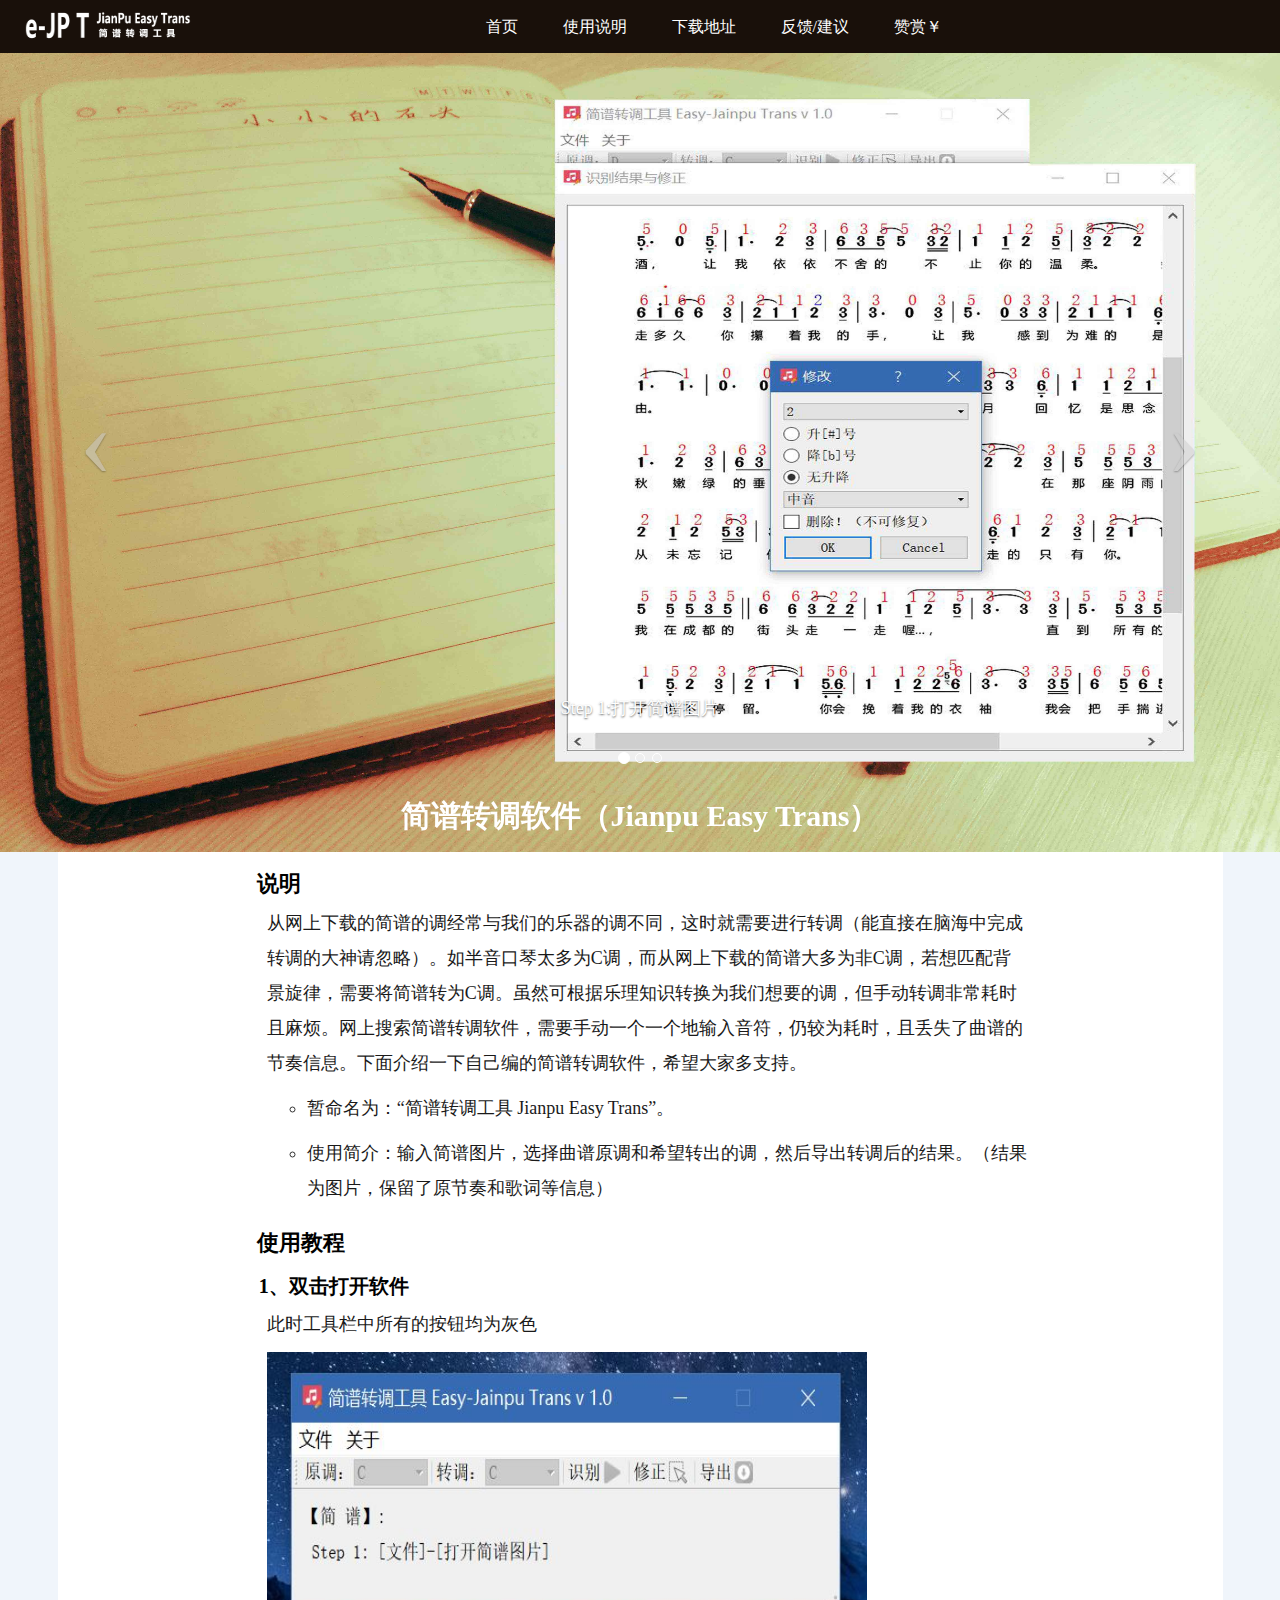
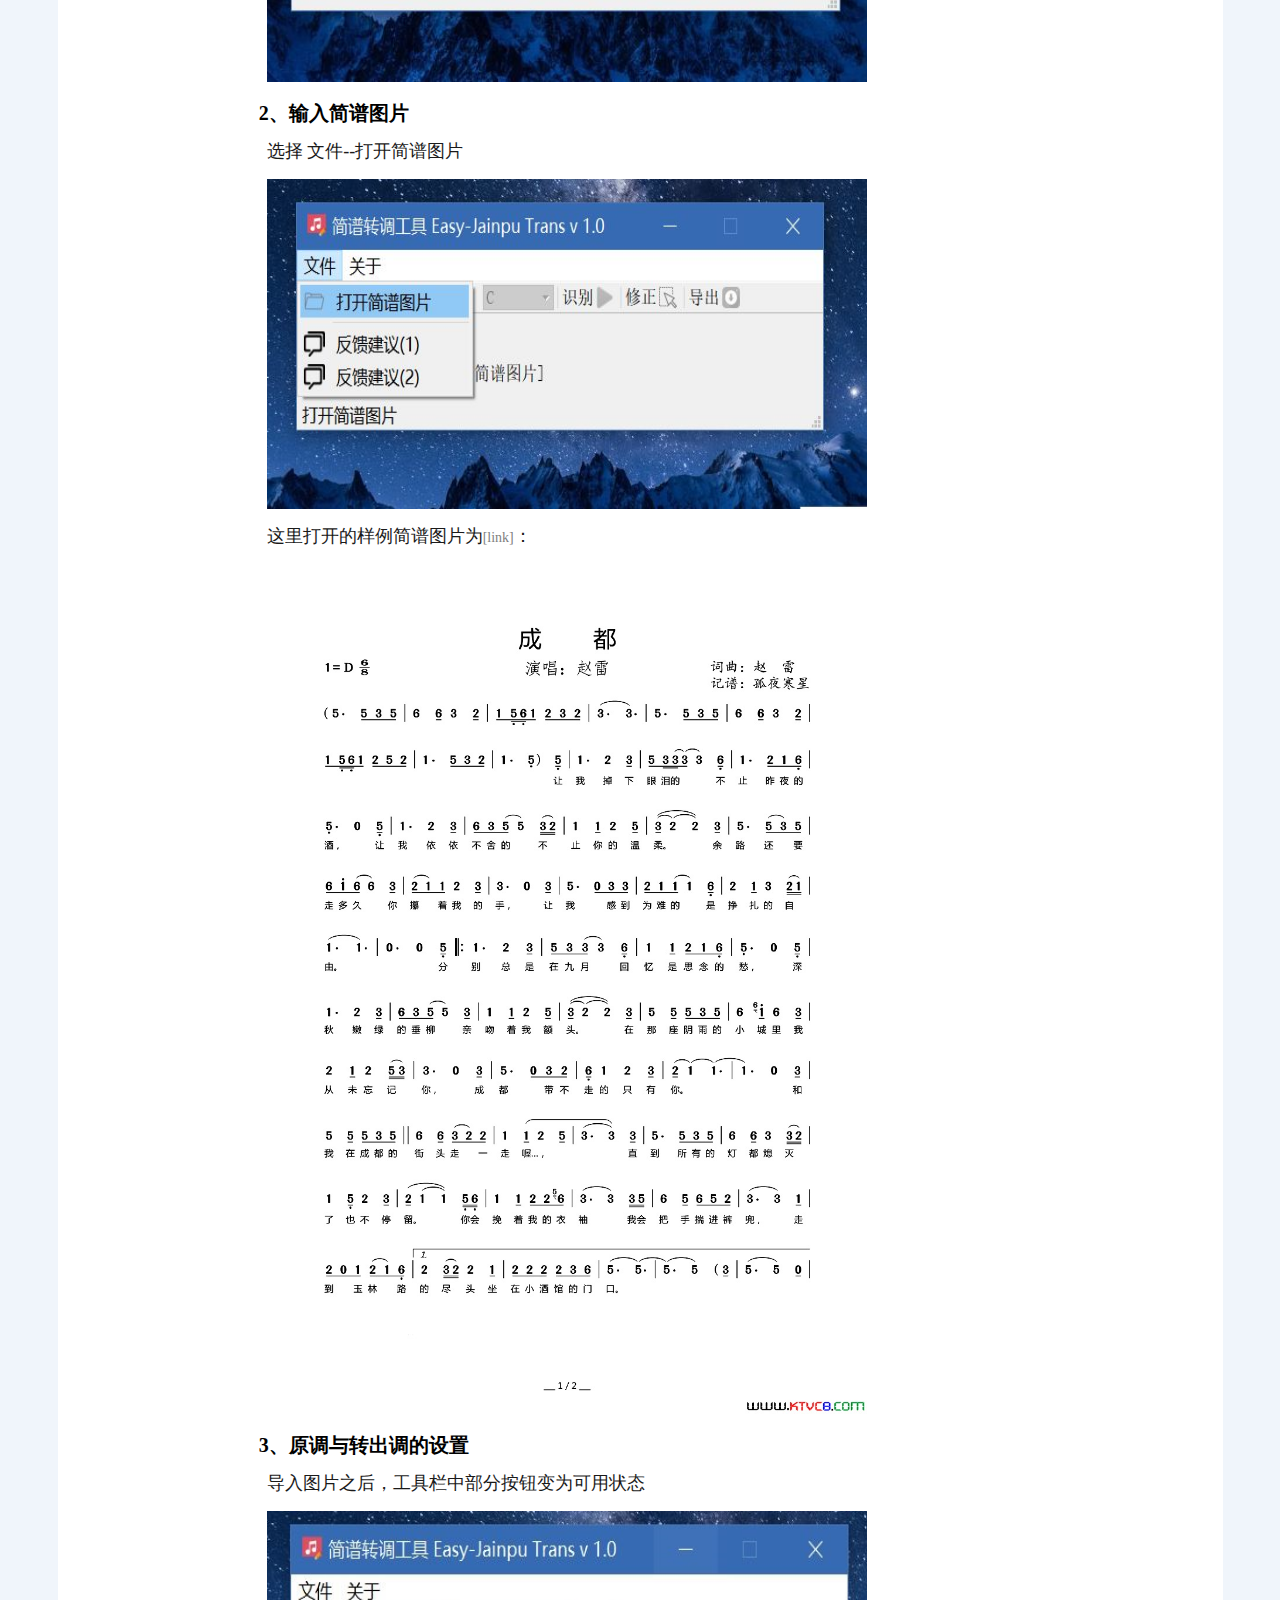
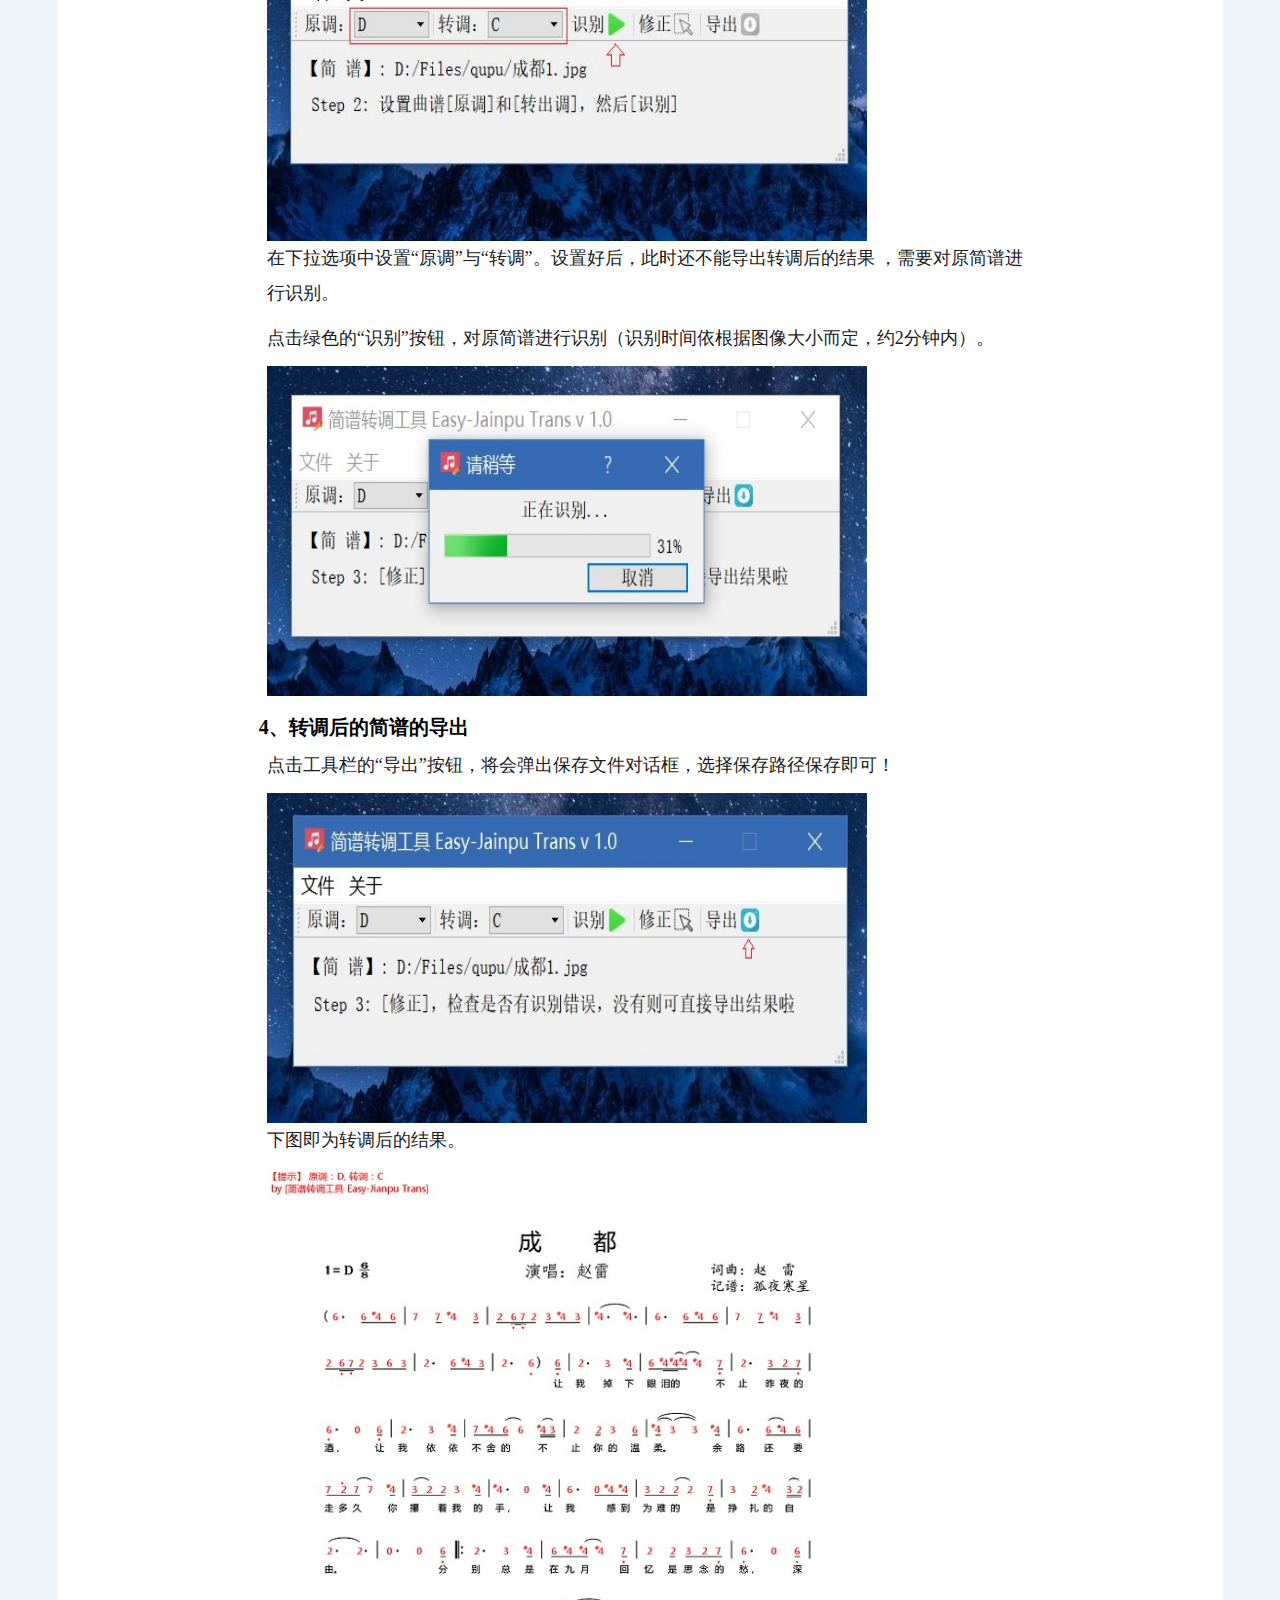
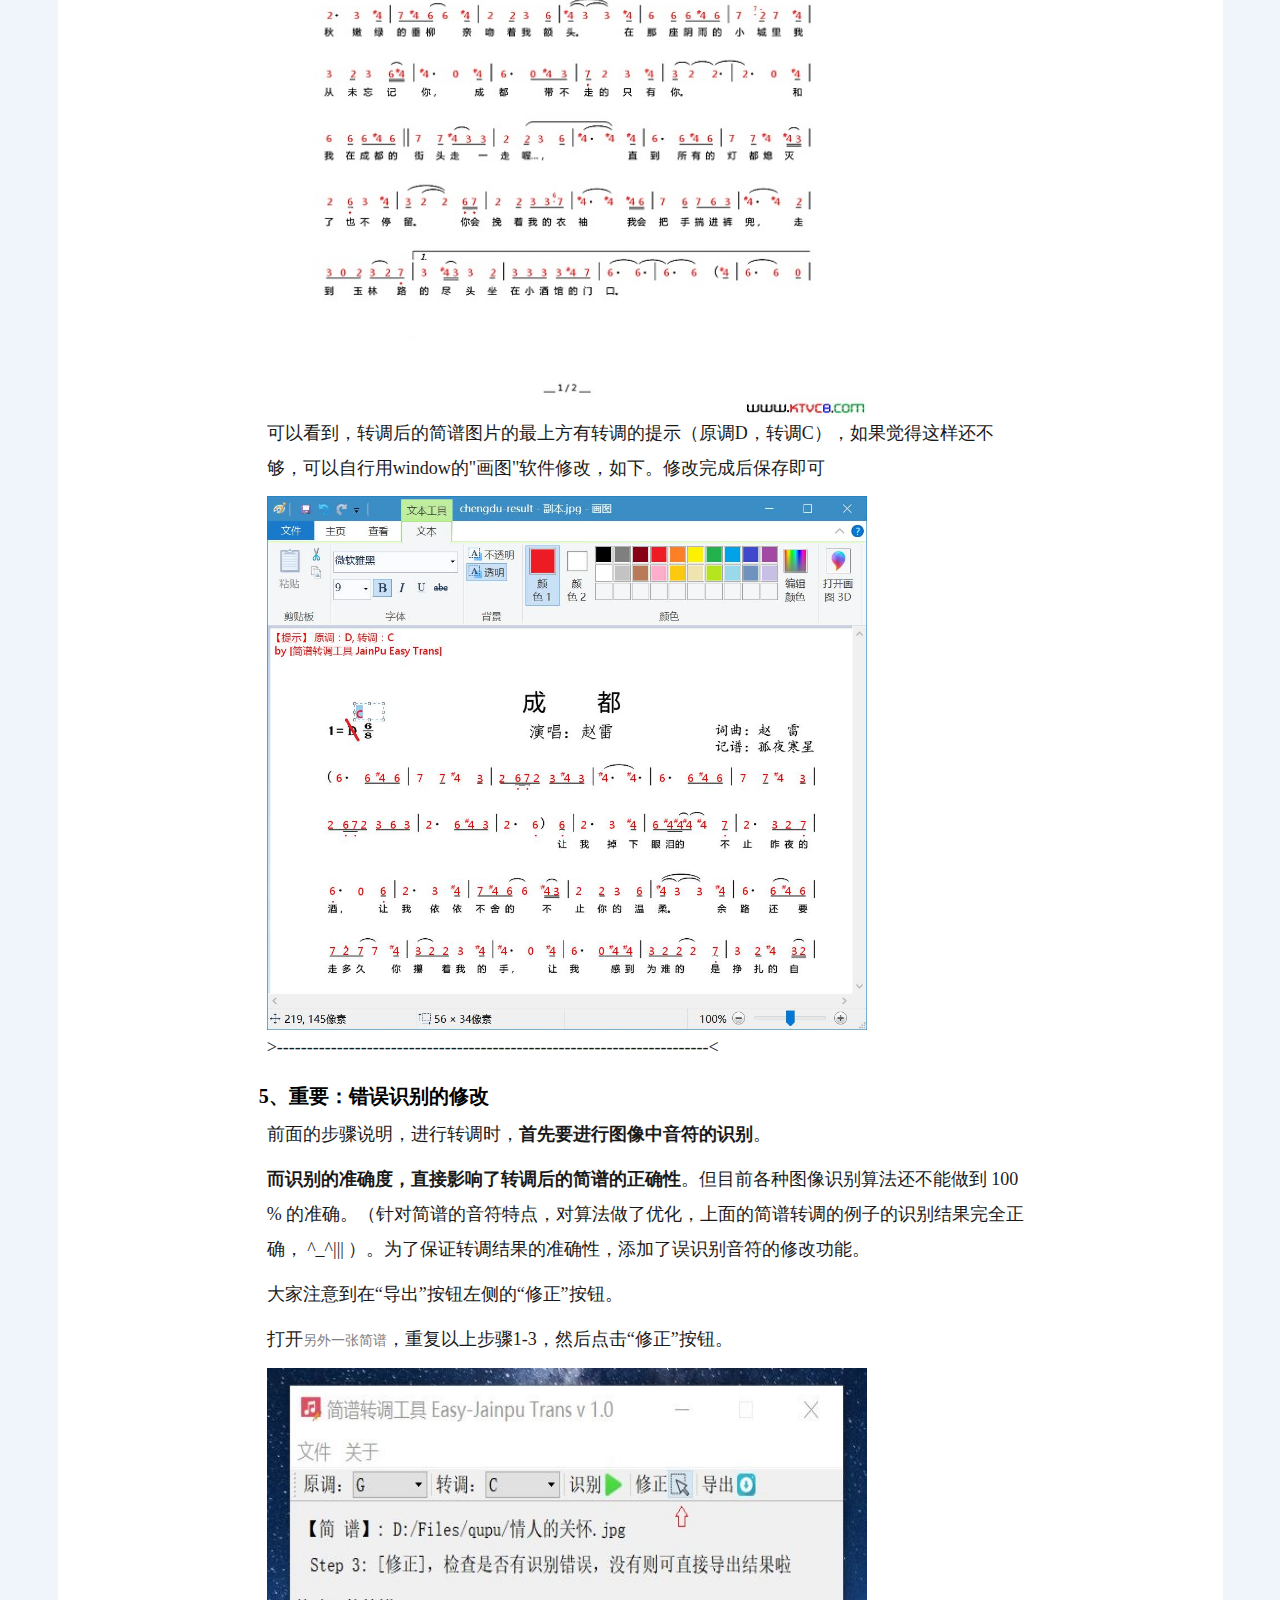
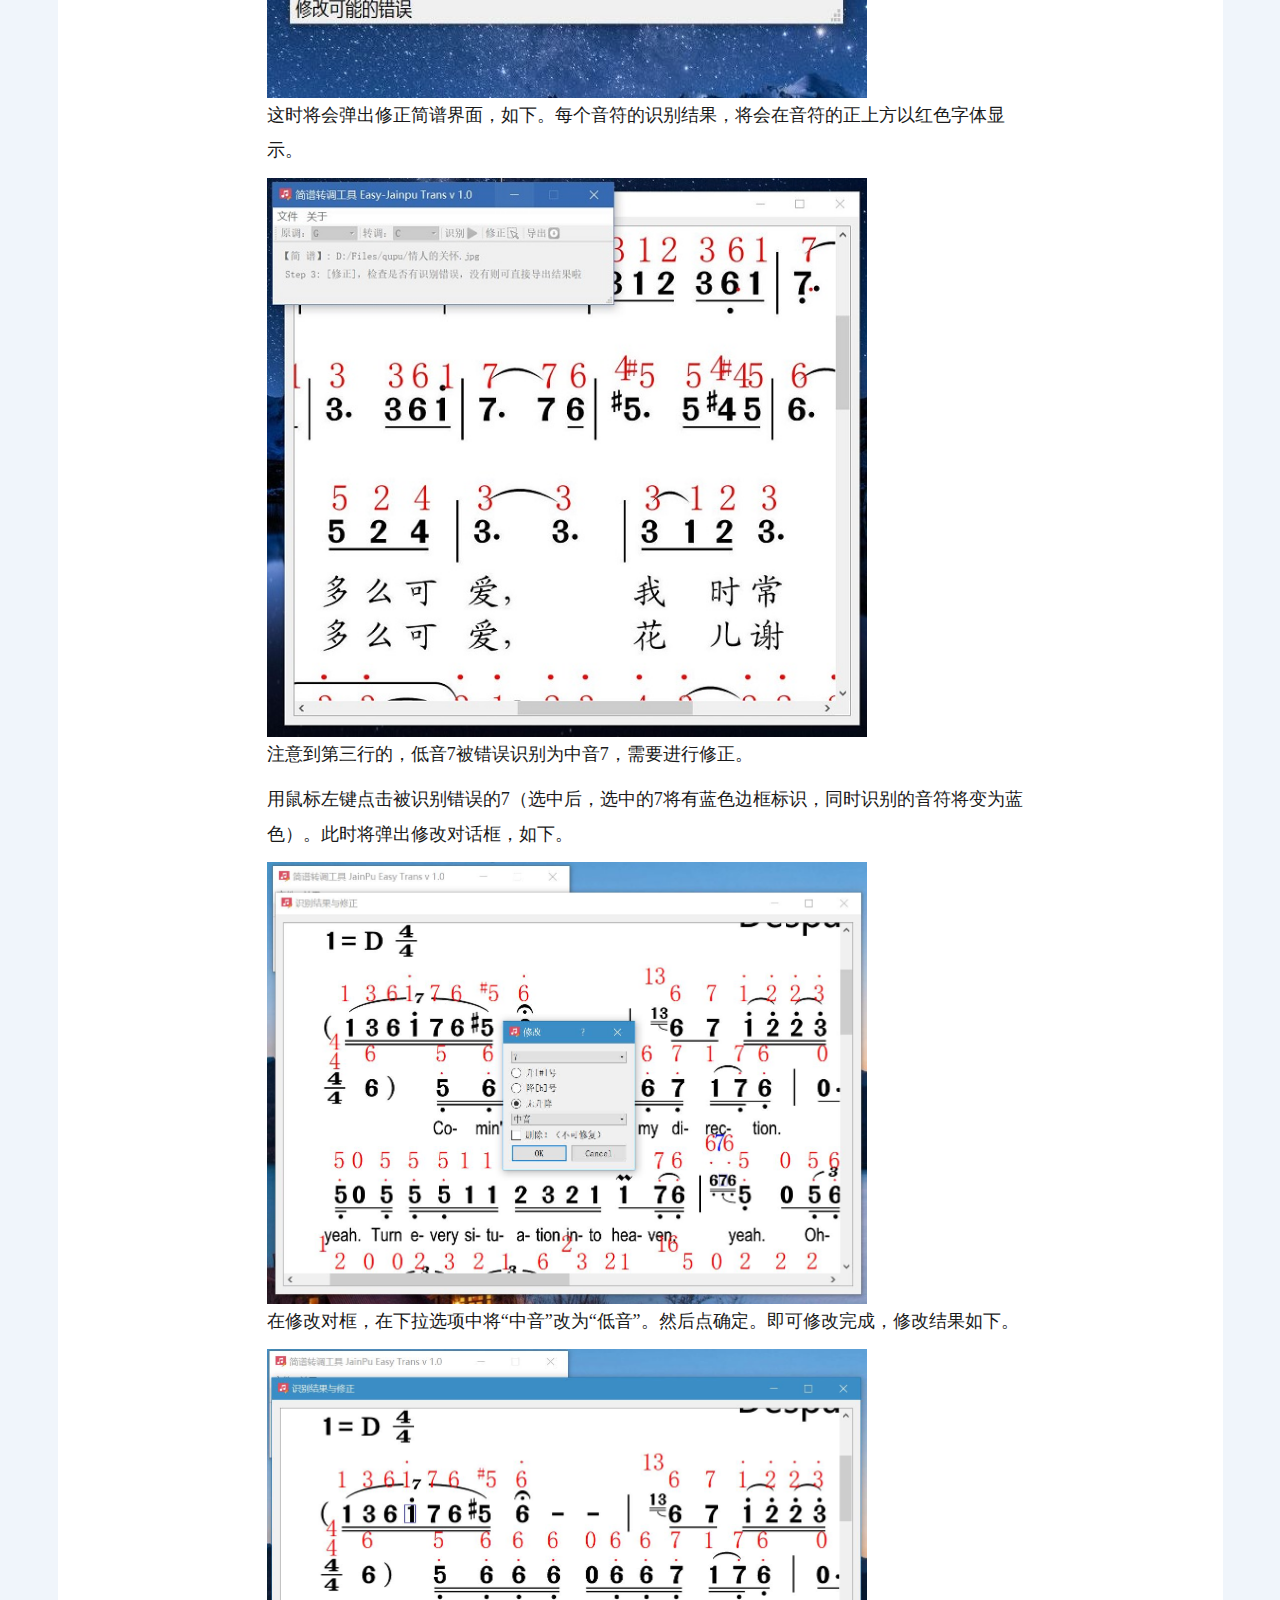
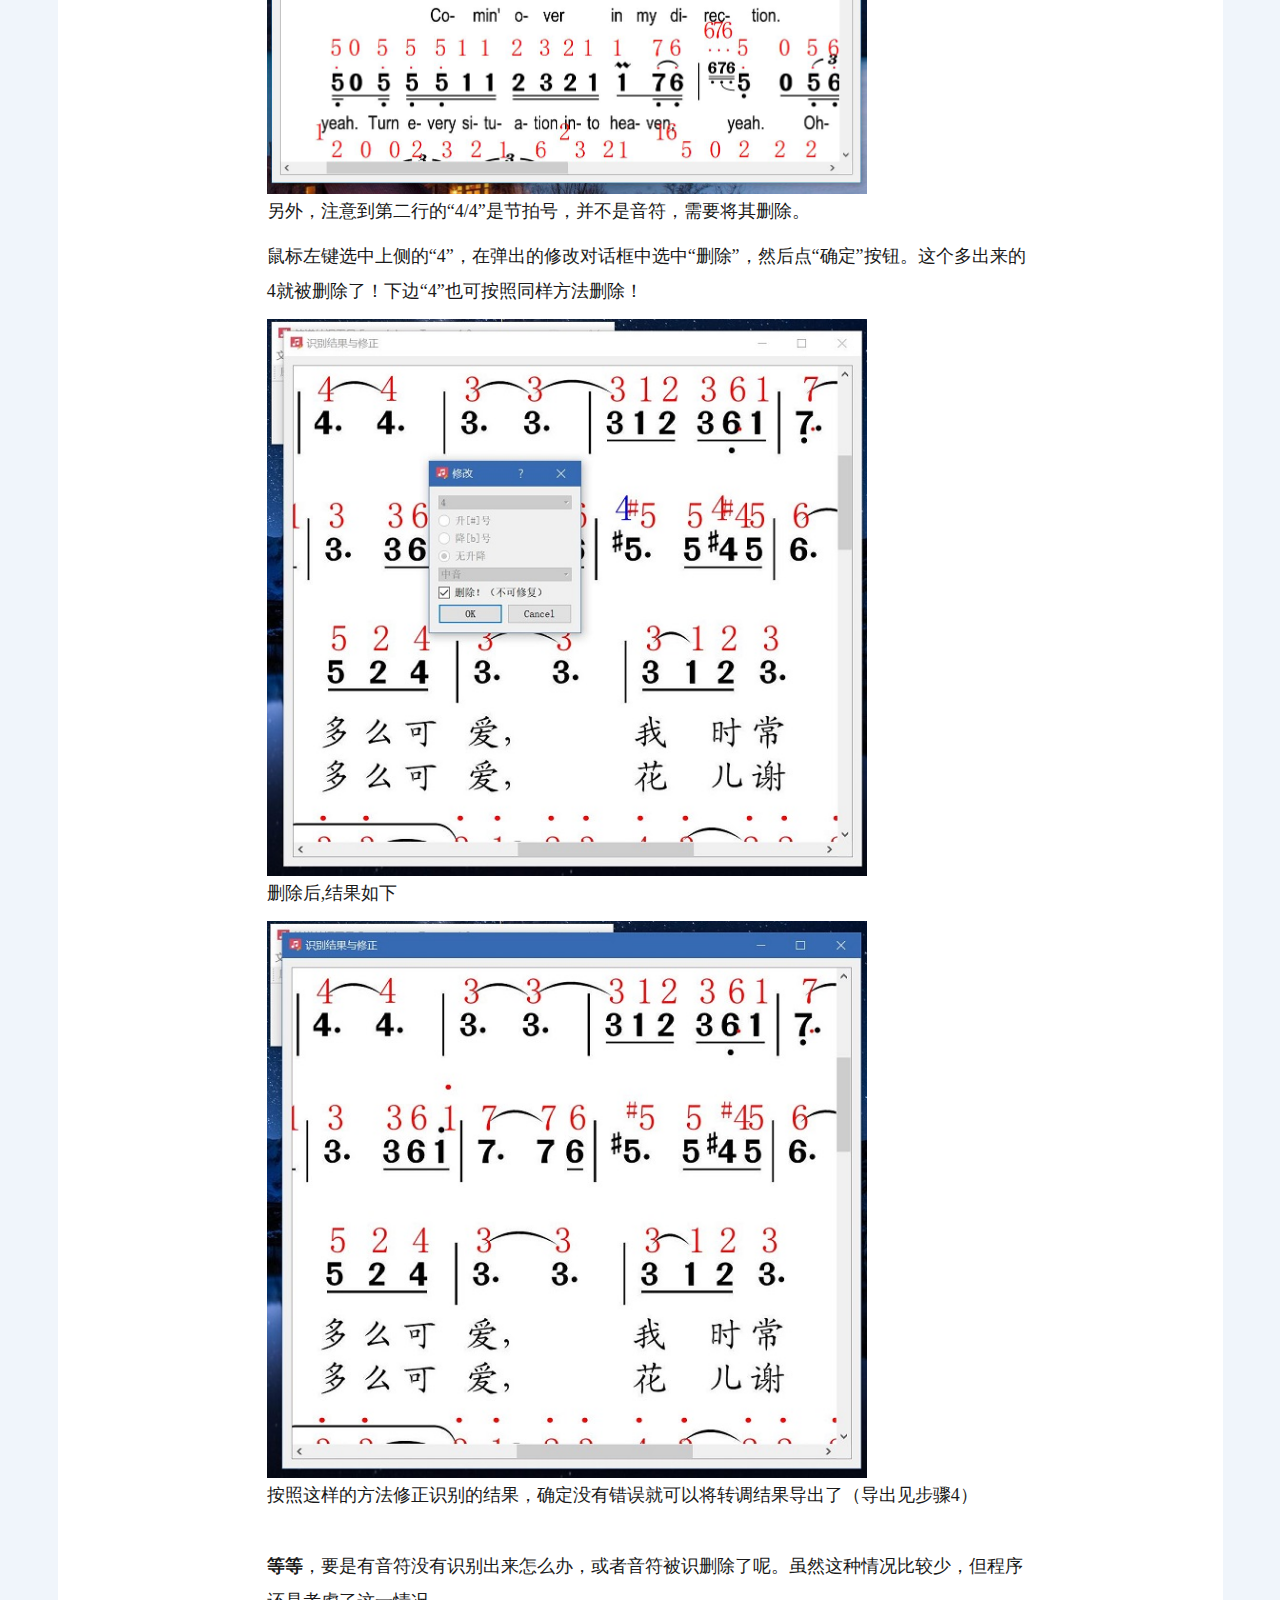
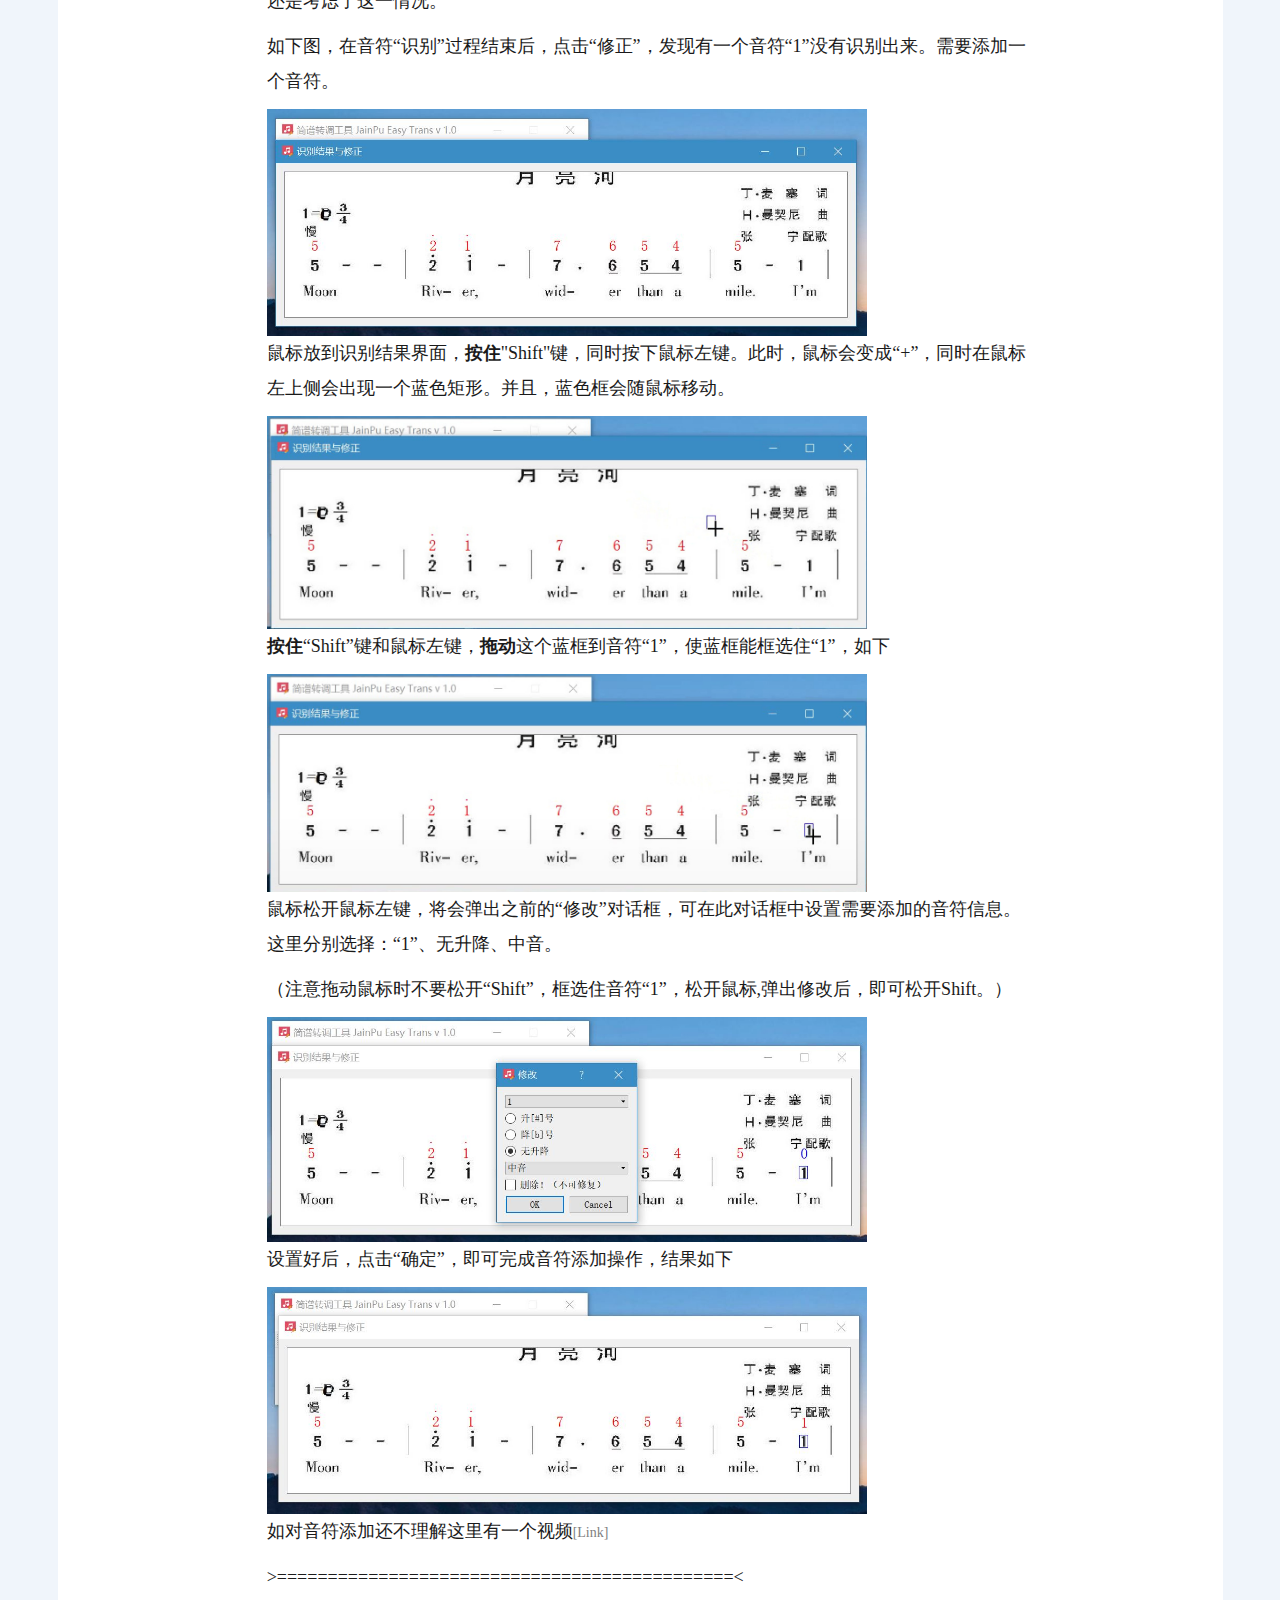
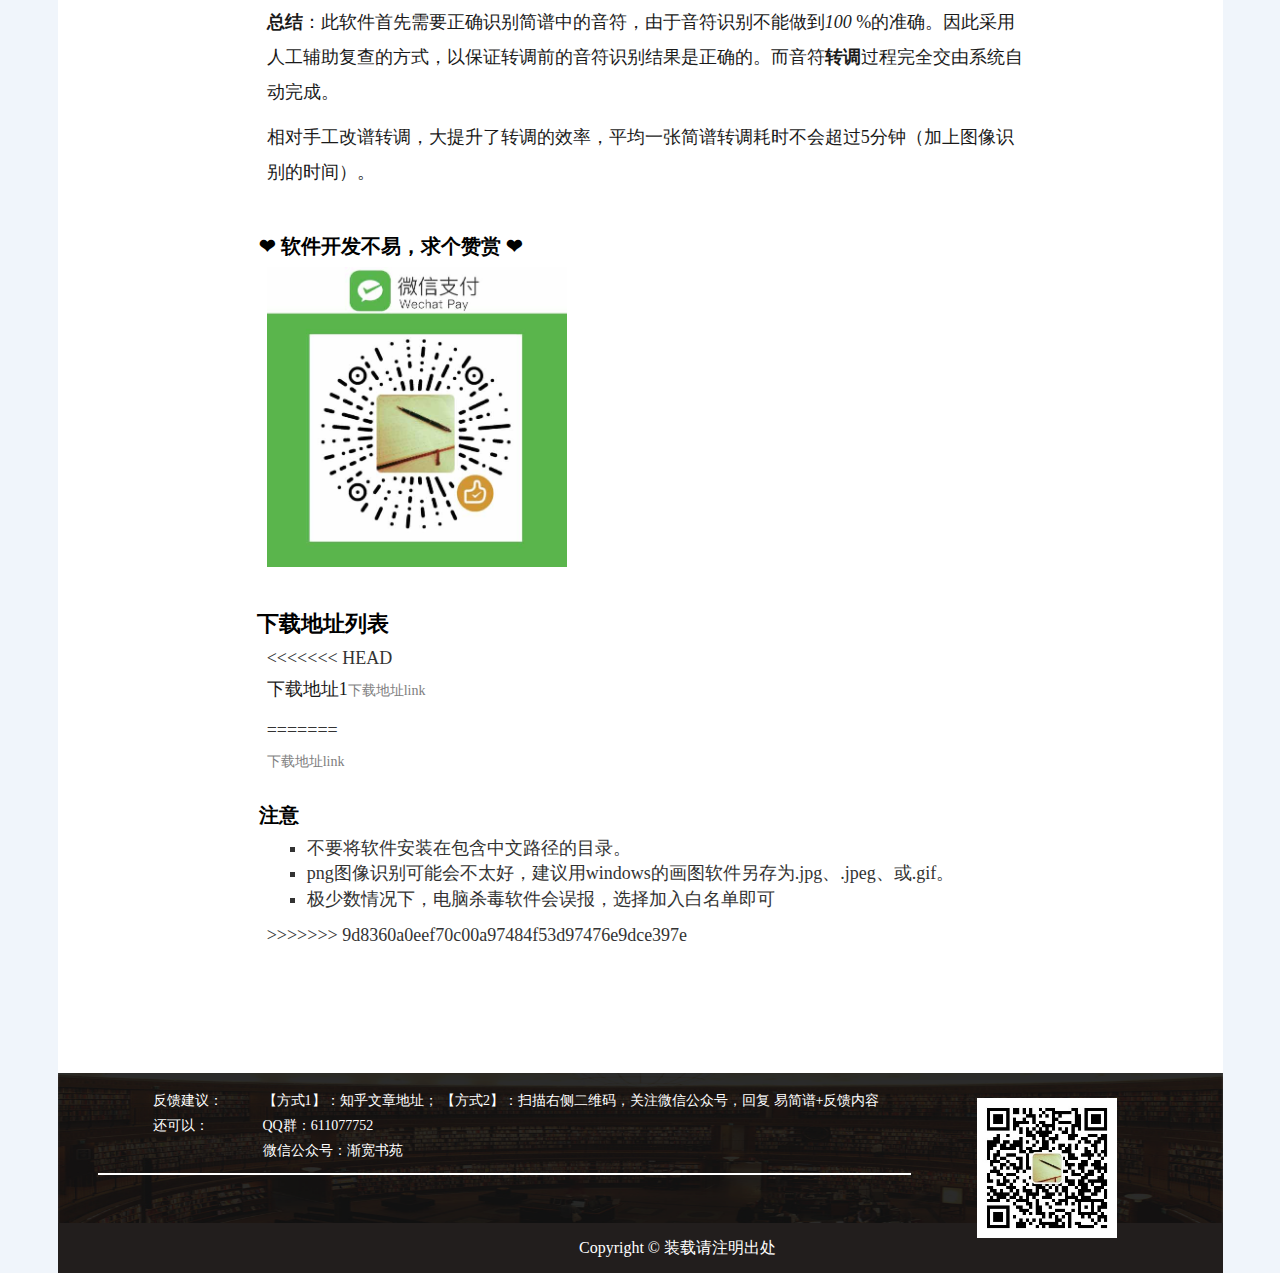
<file: index.html>
<!DOCTYPE html PUBLIC "-//W3C//DTD XHTML 1.0 Transitional//EN" "http://www.w3.org/TR/xhtml1/DTD/xhtml1-transitional.dtd">
<html xmlns="http://www.w3.org/1999/xhtml">
<head>
<meta name="description" content="简谱转调软件，简谱助手，简谱转调工具，有没有什简谱转调的软件"/>
<meta name="keywords" content="简谱转调软件，简谱助手，简谱转调工具，有没有什简谱转调的软件" />
<meta http-equiv="Content-Type" content="text/html; charset=utf-8" />
<meta charset="utf-8" />
<meta name="google" content="notranslate" />
<meta http-equiv="X-UA-Compatible" content="IE=edge" />
<meta name="viewport" content="width=device-width, initial-scale=1.0"/>
<script type="text/javascript" src="js/jquery-1.11.3.js"></script>
<link rel="stylesheet" type="text/css" href="css/bootstrap.min.css"/>
<script type="text/javascript" src="js/bootstrap.min.js"></script>
<link rel="stylesheet" type="text/css" href="css/base.css"/>
<script type="text/javascript" src="js/ajax.js"></script>
<title>简谱转调工具 Easy-Jianpu Trans | 简谱转调软件</title>
</head>

<body>
<div class="container top">
    <div class="row head" id="fix-top">
        <div class="col-xs-4">
       <!-- width:105px; height:31px;-->
            <img class="logo" src="img/logo-top.png"/>
        </div>
        <div class="col-xs-8 head-column">
            <a class="to-head" href="#">首页</a>
            <a class="to-howToUse" href="#" >使用说明</a>
            <a class="to-download-links" href="#" >下载地址</a>
            <a class="to-feedback" href="#" >反馈/建议</a><!-- zhihu wechat qq -->
            <a href="feedback_donation.html#howToUse">赞赏￥</a>
        </div>
    </div>
    <!--/*大图*/-->
    <div class="row" id="to-fix-top">
        <div class="col-xs-12 carouse">
            <div id="myCarousel" class="carousel slide"> 
                <!-- 轮播（Carousel）指标 -->
                <ol class="carousel-indicators">
                    <li data-target="#myCarousel" data-slide-to="0" class="active"></li>
                    <li data-target="#myCarousel" data-slide-to="1"></li>
                    <li data-target="#myCarousel" data-slide-to="2"></li>
                    <!-- <li data-traget="#myCarousel" data-slide-to="3"></li> -->
                </ol>
                <!-- 轮播（Carousel）项目 -->
                <div class="carousel-inner">
                    <div class="item active"> 
                        <!--width:100%; min-width:1280px;  min-height:750px;-->
                        <img src="img/nav-img1.jpg" alt="First slide">
                        <div class="carousel-caption">Step 1:打开简谱图片</div>
                    </div>
                    <div class="item"> 
                        <img src="img/nav-img2.jpg"  alt="Second slide">
                        <div class="carousel-caption">Step 2:设置简谱原调与转调，导出结果</div>
                    </div>

                    <div class="item"> 
                        <img src="img/nav-img3.jpg"  alt="Third slide">
                        <div class="carousel-caption">软件界面</div>
                    </div>

                    <!-- <div class="item">
                        <img src="img/nav-img4.jpg" alt="Fourth slide">
                        <div class="carousel-caption">Step 4:导出结果 </div>
                    </div> -->

                </div>
                <!-- 轮播（Carousel）导航 --> 
                <a class="carousel-control left" href="#myCarousel"  data-slide="prev">&lsaquo;</a> 
                <a class="carousel-control right" href="#myCarousel"  data-slide="next">&rsaquo;</a>
           </div>
        </div>

    </div>
    <!-- 软件标题 -->
    <div class="row mid-Title">
        <div class="col-xs-12 "> 
            <h1 class="text-center">简谱转调软件（Jianpu Easy Trans）</h1>
        </div>
    </div>
    <h1 id="howToUse"></h1>
</div>

<div class="container" >
    
    <div class="row content" >
        <div class="col-xs-8 col-xs-offset-2 content-mid">
            <!--项目开始-->
            <div class="content-item">
                <h2>说明</h2>
                <div>
                    <p>从网上下载的简谱的调经常与我们的乐器的调不同，这时就需要进行转调（能直接在脑海中完成转调的大神请忽略）。如半音口琴太多为C调，而从网上下载的简谱大多为非C调，若想匹配背景旋律，需要将简谱转为C调。虽然可根据乐理知识转换为我们想要的调，但手动转调非常耗时且麻烦。网上搜索简谱转调软件，需要手动一个一个地输入音符，仍较为耗时，且丢失了曲谱的节奏信息。下面介绍一下自己编的简谱转调软件，希望大家多支持。</p>
                    <div>
                        <ul>
                            <li>
                                <p>暂命名为：“简谱转调工具  Jianpu Easy Trans”。</p>
                            </li>
                             <li>
                                <p>使用简介：输入简谱图片，选择曲谱原调和希望转出的调，然后导出转调后的结果。（结果为图片，保留了原节奏和歌词等信息） </p>
                            </li>
                            <!--<li>
                                 <p> copy right: </p> 
                            </li>-->

                        </ul>
                    </div>

                </div> 
                
            </div>
            <!--项目结束-->

             <!--项目开始 使用步骤-->
            <div class="content-item">
                <h2>使用教程</h2>
                <h3>1、双击打开软件</h3>
                <p>此时工具栏中所有的按钮均为灰色</p>
                <img width="600px" height="330px" src="img/software-onstart.jpg"/>

                <h3>2、输入简谱图片 </h3>
                <p>选择 文件--打开简谱图片</p>
                <img width="600px" height="330px" src="img/software-openImg.jpg"/>
                <p></p>
                <p>这里打开的样例简谱图片为<a target="new" href="http://www.ktvc8.com/article/article_494030_1.html">[link]</a>：</p>
                <img src="img/chengdu.jpg"/>

                <h3>3、原调与转出调的设置  </h3>
                <p>导入图片之后，工具栏中部分按钮变为可用状态</p>
                <img width="600px" height="330px" src="img/software-toneSet.jpg"/>
                <p>在下拉选项中设置“原调”与“转调”。设置好后，此时还不能导出转调后的结果 ，需要对原简谱进行识别。</p>
                <p>点击绿色的“识别”按钮，对原简谱进行识别（识别时间依根据图像大小而定，约2分钟内）。</p>
                <img width="600px" height="330px" src="img/software-onreco.jpg"/>

                <h3>4、转调后的简谱的导出</h3>
                <p>点击工具栏的“导出”按钮，将会弹出保存文件对话框，选择保存路径保存即可！</p>
                <img width="600px" height="330px" src="img/software-onsave.jpg"/>
                <p>下图即为转调后的结果。</p>
                <img src="img/chengdu-result.jpg"/>
                <p>可以看到，转调后的简谱图片的最上方有转调的提示（原调D，转调C），如果觉得这样还不够，可以自行用window的"画图"软件修改，如下。修改完成后保存即可</p>
                <img src="img/chengdu-result - draw.jpg"/>
                <p>>------------------------------------------------------------------------<</p>
                <p></p><p></p><p></p>
                <h3>5、重要：错误识别的修改</h3>
                <p>前面的步骤说明，进行转调时，<b>首先要进行图像中音符的识别</b>。</p>
                <p><b>而识别的准确度，直接影响了转调后的简谱的正确性</b>。但目前各种图像识别算法还不能做到 100 % 的准确。（针对简谱的音符特点，对算法做了优化，上面的简谱转调的例子的识别结果完全正确， ^_^|||    ）。为了保证转调结果的准确性，添加了误识别音符的修改功能。</p>
                <p>大家注意到在“导出”按钮左侧的“修正”按钮。</p>
                <p>打开<a href="http://www.qupu123.com/jipu/p293051.html">另外一张简谱</a>，重复以上步骤1-3，然后点击“修正”按钮。</p>
                <img width="600px" height="330px" src="img/software-onModi.jpg"/>
                <p>这时将会弹出修正简谱界面，如下。每个音符的识别结果，将会在音符的正上方以红色字体显示。</p>
                <img src="img/software-onModi-preview.jpg"/>
                <p>注意到第三行的，低音7被错误识别为中音7，需要进行修正。</p>
                <p>用鼠标左键点击被识别错误的7（选中后，选中的7将有蓝色边框标识，同时识别的音符将变为蓝色）。此时将弹出修改对话框，如下。</p>
                <img src="img/software-onModi-modi.jpg"/>
                <p>在修改对框，在下拉选项中将“中音”改为“低音”。然后点确定。即可修改完成，修改结果如下。</p>
                <img src="img/software-onModi-modiResult.jpg"/>
                <p>另外，注意到第二行的“4/4”是节拍号，并不是音符，需要将其删除。</p>
                <p>鼠标左键选中上侧的“4”，在弹出的修改对话框中选中“删除”，然后点“确定”按钮。这个多出来的4就被删除了！下边“4”也可按照同样方法删除！</p>
                <img src="img/software-onModi-del.jpg"/>
                <p>删除后,结果如下</p>
                <img src="img/software-onModi-del-result.jpg"/>
                <p>按照这样的方法修正识别的结果，确定没有错误就可以将转调结果导出了（导出见步骤4）</p>
                <br/>

                <p><b>等等</b>，要是有音符没有识别出来怎么办，或者音符被识删除了呢。虽然这种情况比较少，但程序还是考虑了这一情况。</p>
                <p>如下图，在音符“识别”过程结束后，点击“修正”，发现有一个音符“1”没有识别出来。需要添加一个音符。</p>
                <img src="img/software-onAdd-img.jpg">
                <p>鼠标放到识别结果界面，<b>按住</b>"Shift"键，同时按下鼠标左键。此时，鼠标会变成“+”，同时在鼠标左上侧会出现一个蓝色矩形。并且，蓝色框会随鼠标移动。</p>
                <img src="img/software-onAdd-img-mouse.jpg">
                <p><b>按住</b>“Shift”键和鼠标左键，<b>拖动</b>这个蓝框到音符“1”，使蓝框能框选住“1”，如下</p>
                <img src="img/software-onAdd-img-select.jpg">
                <p>鼠标松开鼠标左键，将会弹出之前的“修改”对话框，可在此对话框中设置需要添加的音符信息。这里分别选择：“1”、无升降、中音。</p>
                <p>（注意拖动鼠标时不要松开“Shift”，框选住音符“1”，松开鼠标,弹出修改后，即可松开Shift。）</p>
                <img src="img/software-onAdd-img-select-modi.jpg">
                <p>设置好后，点击“确定”，即可完成音符添加操作，结果如下</p>
                <img src="img/software-onAdd-img-modi-result.jpg">
                <p>如对音符添加还不理解这里有一个视频<a href="video/Video_addNote_player.html" target="new">[Link]</a></p>
                <p>>=============================================<</p>
                <p><b>总结</b>：此软件首先需要正确识别简谱中的音符，由于音符识别不能做到<i>100 </i>%的准确。因此采用人工辅助复查的方式，以保证转调前的音符识别结果是正确的。而音符<b>转调</b>过程完全交由系统自动完成。</p>
                <p>相对手工改谱转调，大提升了转调的效率，平均一张简谱转调耗时不会超过5分钟（加上图像识别的时间）。</p>

            </div>
            <!--项目结束-->


        </div>
        

        <!-- 右边可能会有菜单 -->
        <div class="col-xs-2 content-right">        </div>

    </div>

  <div class="row content" >
        <div class="col-xs-8 col-xs-offset-2 content-mid" id="nodate-scanning">
            <!--项目开始-->
            <div class="content-item donate-scanning">
                <h3>❤ 软件开发不易，求个赞赏 ❤ </h3>
                <img width="300px" height="300px" src="img/scanning-wechat.jpg"/>
                <!-- <img width="300px" height="300px" src="img/scanning-alipay.jpg" /> -->
                
                
            </div>
            <!--项目结束-->

        </div>
    </div>

  <div class="row content " id="download-links">
        <div class="col-xs-8 col-xs-offset-2 content-mid">
            <!--项目开始-->
            <div class="content-item">
                <h2>下载地址列表</h2>
<<<<<<< HEAD
                <p>下载地址1<a target="new" href="https://www.sendspace.com/file/o3vewx">下载地址link</a></p>
=======
                <p><a target="new" href="https://www.sendspace.com/file/mbglih">下载地址link</a></p>
                
            </div>
            <!--项目结束-->
            <!--项目开始-->
            <div class="content-item">
                <h3>注意</h3>
                <ul>
                	<li>不要将软件安装在包含中文路径的目录。</li>
					<li>png图像识别可能会不太好，建议用windows的画图软件另存为.jpg、.jpeg、或.gif。</li>
					<li>极少数情况下，电脑杀毒软件会误报，选择加入白名单即可</li>
                </ul>
>>>>>>> 9d8360a0eef70c00a97484f53d97476e9dce397e
                
            </div>
            <!--项目结束-->

        </div>
        

        <!-- 右边可能会有菜单 -->
        <div class="col-xs-2 content-right">        </div>

    </div>
    
    
     <div class="row footer" id="feedback">
        <div class="col-xs-9 ">
            <div class="row footer-img">
                <div class="col-xs-12 contact">
                    <ul class="">
                        <li><a href="#">反馈建议：</a></li>
                        <li>还可以：</li>
                        <li><a href="#"></a></li>
                    </ul>
                    <ul class="">
                        <li>
                            【方式1】：<a href="https://zhuanlan.zhihu.com/p/35889926" target="new">知乎文章地址</a>； 【方式2】：扫描右侧二维码，关注微信公众号，回复 易简谱+反馈内容
                        </li>
                        <li>QQ群：611077752</li>
                        <li>微信公众号：渐宽书苑</a></li>
                    </ul>
                </div>
            </div>

      </div>

      <div class="col-xs-3 scanning">
            <img src="img/scanning.jpg"/>
      </div>
     
   </div>
   <div class="row footer-black">
        <div class="col-xs-12">
            <p>Copyright ©  装载请注明出处 </p>
        </div>
   </div>
   
   
  
</div>


</body>
</html>
</file>
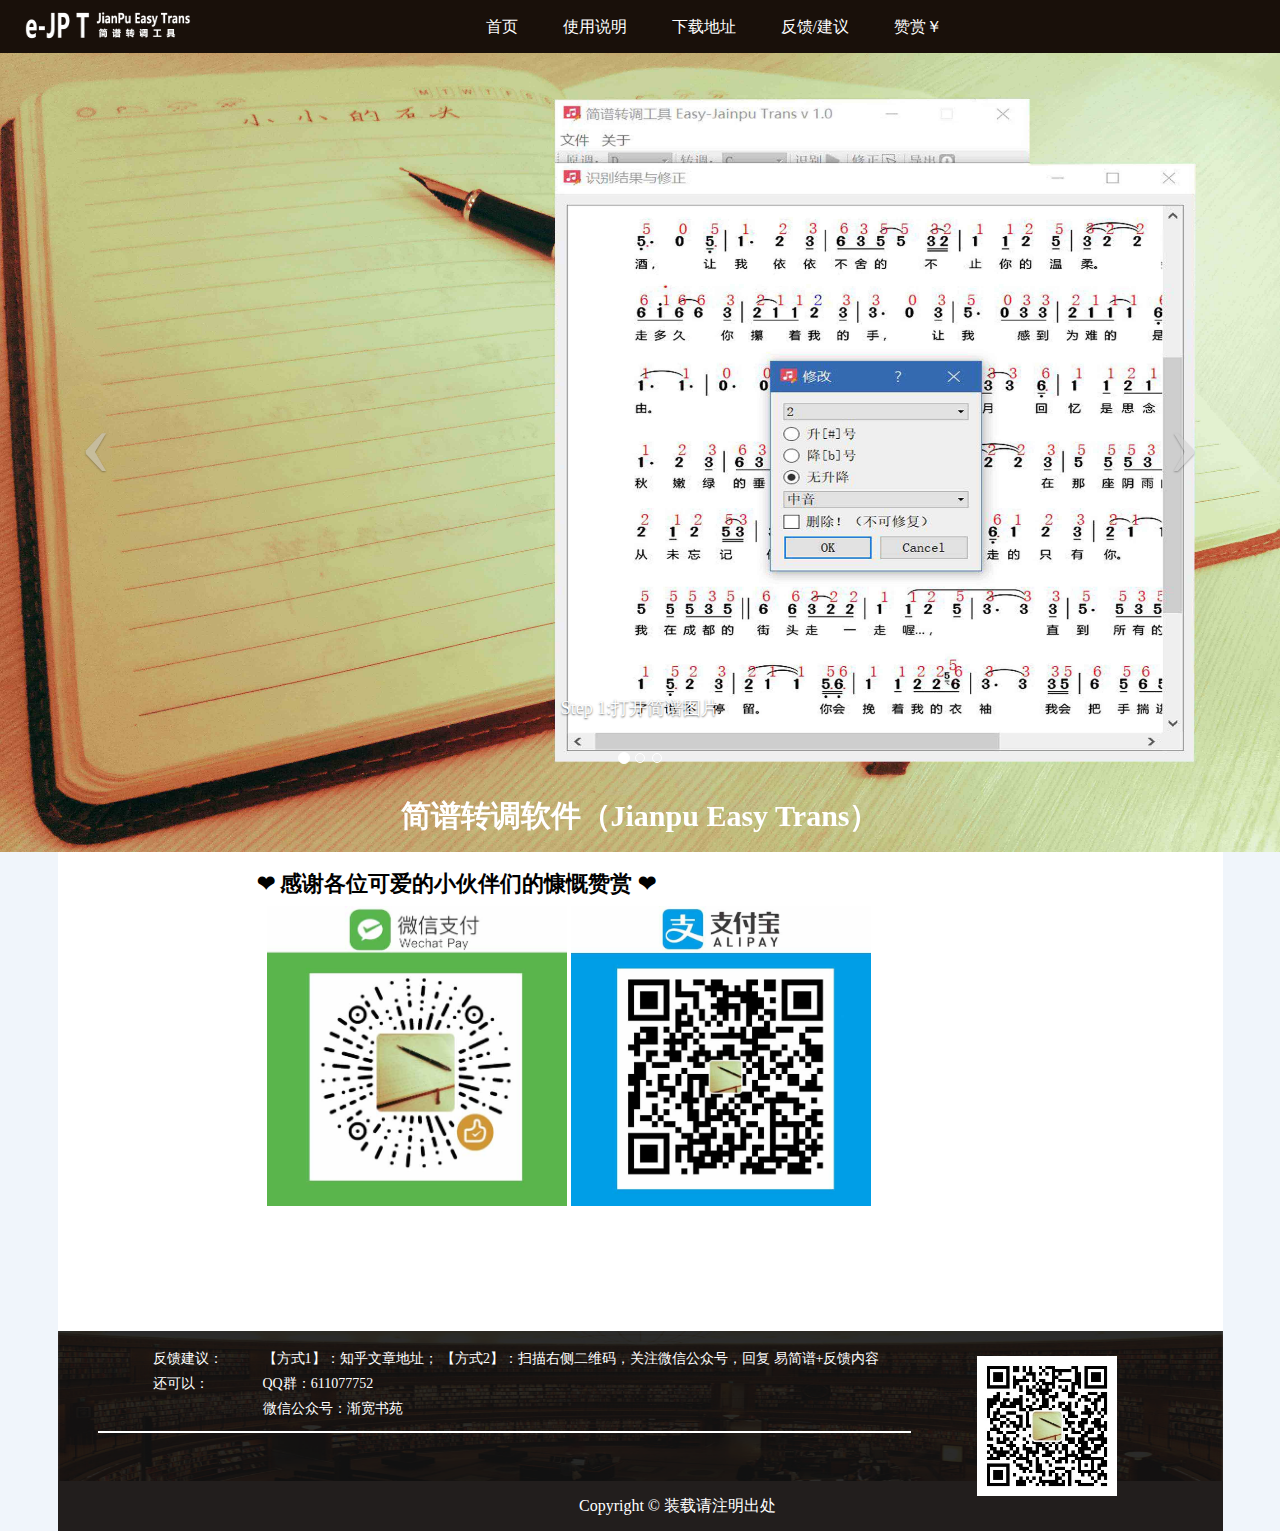
<file: feedback_donation.html>
<!DOCTYPE html PUBLIC "-//W3C//DTD XHTML 1.0 Transitional//EN" "http://www.w3.org/TR/xhtml1/DTD/xhtml1-transitional.dtd">
<html xmlns="http://www.w3.org/1999/xhtml">
<head>
<meta name="description" content="简谱转调软件，简谱助手，简谱转调工具，有没有什简谱转调的软件"/>
<meta name="keywords" content="简谱转调软件，简谱助手，简谱转调工具，有没有什简谱转调的软件" />
<meta http-equiv="Content-Type" content="text/html; charset=utf-8" />
<meta charset="utf-8" />
<meta name="google" content="notranslate" />
<meta http-equiv="X-UA-Compatible" content="IE=edge" />
<meta name="viewport" content="width=device-width, initial-scale=1.0"/>
<script type="text/javascript" src="js/jquery-1.11.3.js"></script>
<link rel="stylesheet" type="text/css" href="css/bootstrap.min.css"/>
<script type="text/javascript" src="js/bootstrap.min.js"></script>
<link rel="stylesheet" type="text/css" href="css/base.css"/>
<script type="text/javascript" src="js/ajax.js"></script>
<title>简谱转调工具 Easy-Jianpu Trans | 简谱转调软件</title>
</head>

<body>
<div class="container top">
    <div class="row head" id="fix-top">
        <div class="col-xs-4">
       <!-- width:105px; height:31px;-->
            <img class="logo" src="img/logo-top.png"/>
        </div>
        <div class="col-xs-8 head-column">
            <a href="index.html">首页</a>
            <a class="to-howToUse" href="index.html#howToUse" >使用说明</a>
            <a class="to-download-links" href="index.html#download-links" >下载地址</a>
            <a class="to-feedback" href="index.html#feedback" >反馈/建议</a><!-- zhihu wechat qq -->
            <a href="feedback_donation.html">赞赏￥</a>
        </div>
    </div>
    <!--/*大图*/-->
    <div class="row" id="to-fix-top">
        <div class="col-xs-12 carouse">
            <div id="myCarousel" class="carousel slide"> 
                <!-- 轮播（Carousel）指标 -->
                <ol class="carousel-indicators">
                    <li data-target="#myCarousel" data-slide-to="0" class="active"></li>
                    <li data-target="#myCarousel" data-slide-to="1"></li>
                    <li data-target="#myCarousel" data-slide-to="2"></li>
                    <!-- <li data-traget="#myCarousel" data-slide-to="3"></li> -->
                </ol>
                <!-- 轮播（Carousel）项目 -->
                <div class="carousel-inner">
                    <div class="item active"> 
                        <!--width:100%; min-width:1280px;  min-height:750px;-->
                        <img src="img/nav-img1.jpg" alt="First slide">
                        <div class="carousel-caption">Step 1:打开简谱图片</div>
                    </div>
                    <div class="item"> 
                        <img src="img/nav-img2.jpg"  alt="Second slide">
                        <div class="carousel-caption">Step 2:设置简谱原调与转调，导出结果</div>
                    </div>

                    <div class="item"> 
                        <img src="img/nav-img3.jpg"  alt="Third slide">
                        <div class="carousel-caption">软件界面</div>
                    </div>


                   <!--  <div class="item">
                        <img src="img/nav-img4.jpg" alt="Fourth slide">
                        <div class="carousel-caption">Step 4:导出结果 </div>
                    </div> -->
                </div>
                <!-- 轮播（Carousel）导航 --> 
                <a class="carousel-control left" href="#myCarousel"  data-slide="prev">&lsaquo;</a> 
                <a class="carousel-control right" href="#myCarousel"  data-slide="next">&rsaquo;</a>
           </div>
        </div>

    </div>
    <!-- 软件标题 -->
    <div class="row mid-Title">
        <div class="col-xs-12 "> 
            <h1 class="text-center">简谱转调软件（Jianpu Easy Trans）</h1>
        </div>
    </div>
    <h1 id="howToUse"></h1>
    
</div>

<div class="container" >
    
  <div class="row content" >
        <div class="col-xs-8 col-xs-offset-2 content-mid" id="nodate-scanning">
            <!--项目开始-->
            <div class="content-item donate-scanning">
                <h2>❤ 感谢各位可爱的小伙伴们的慷慨赞赏 ❤ </h2>
                <img width="300px" height="300px" src="img/scanning-wechat.jpg"/>
                <img width="300px" height="300px" src="img/scanning-alipay.jpg" />
                
                
            </div>
            <!--项目结束-->

        </div>
    </div>

    
     
     <div class="row footer" id="feedback">
        <div class="col-xs-9 ">
            <div class="row footer-img">
                <div class="col-xs-12 contact">
                    <ul class="">
                        <li><a href="#">反馈建议：</a></li>
                        <li>还可以：</li>
                        <li><a href="#"></a></li>
                    </ul>
                    <ul class="">
                        <li>
                            【方式1】：<a href="https://zhuanlan.zhihu.com/p/35889926" target="new">知乎文章地址</a>； 【方式2】：扫描右侧二维码，关注微信公众号，回复 易简谱+反馈内容
                        </li>
                        <li>QQ群：611077752</li>
                        <li>微信公众号：渐宽书苑</a></li>
                    </ul>
                </div>
            </div>

      </div>

      <div class="col-xs-3 scanning">
            <img src="img/scanning.jpg"/>
      </div>
     
   </div>
   <div class="row footer-black">
        <div class="col-xs-12">
            <p>Copyright ©  装载请注明出处 </p>
        </div>
   </div>
   
   
  
</div>


</body>
</html>
</file>
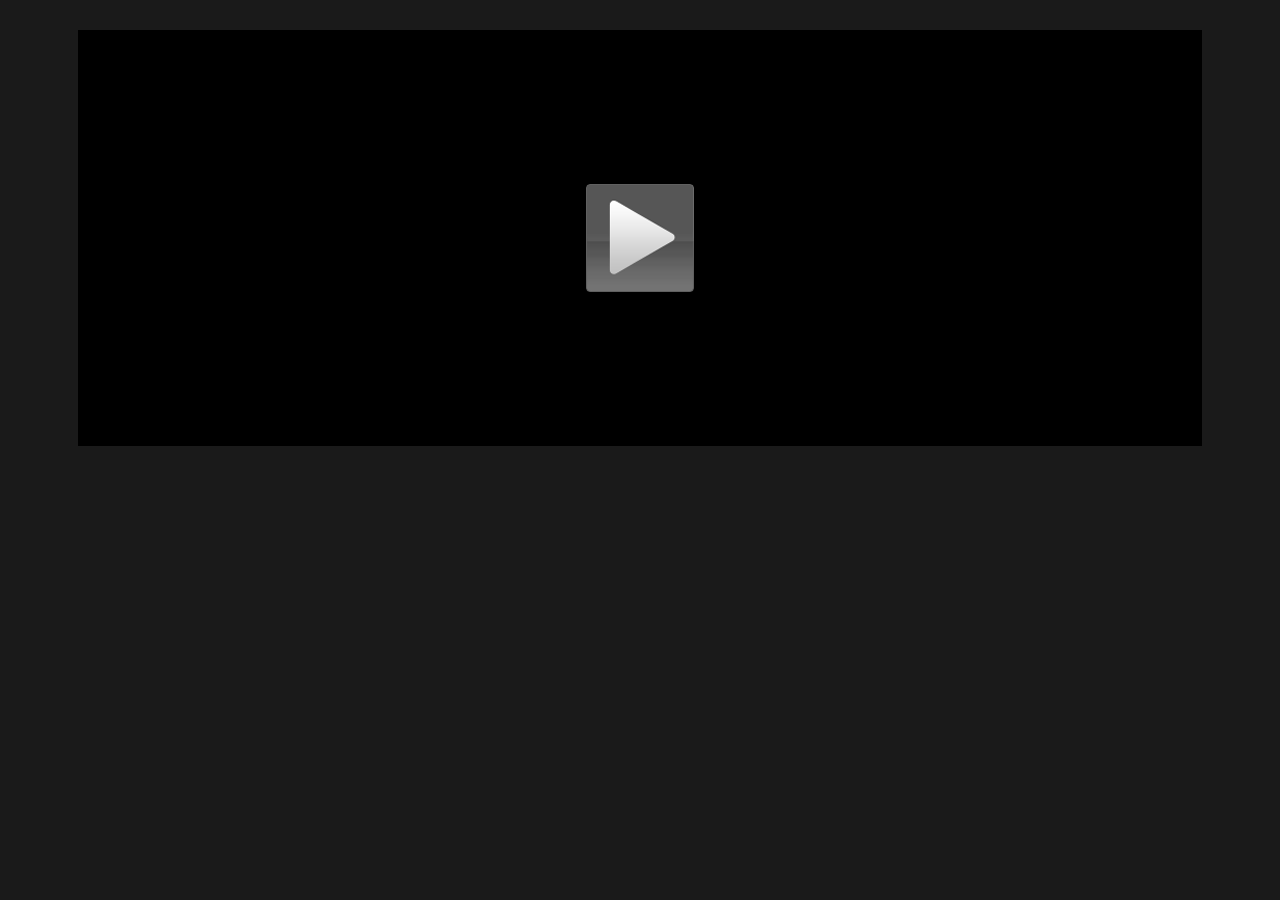
<file: video/Video_addNote.html>
<!DOCTYPE HTML>
<html>
<head>

<meta name="google" value="notranslate" /> 
<meta http-equiv="Content-Type" content="text/html; charset=utf-8" />
<meta http-equiv="X-UA-Compatible" content="IE=edge,chrome=1">
<title>Created by Camtasia Studio 8</title>

<style>
html, body {
	margin: 0px;
	padding: 0px;
	font-family:Verdana, Geneva, sans-serif;
	background-color: #1a1a1a;
	text-align: center;
	width: 100%;
    height: 100%; 
}

</style>

<link href="Video_addNote_embed.css" rel="stylesheet" type="text/css">
</head>
<body>
<iframe class="tscplayer_inline" id="embeddedSmartPlayerInstance" src="Video_addNote_player.html?embedIFrameId=embeddedSmartPlayerInstance" scrolling="no" frameborder="0" webkitAllowFullScreen mozallowfullscreen allowFullScreen></iframe>

</body>
</html>
</file>
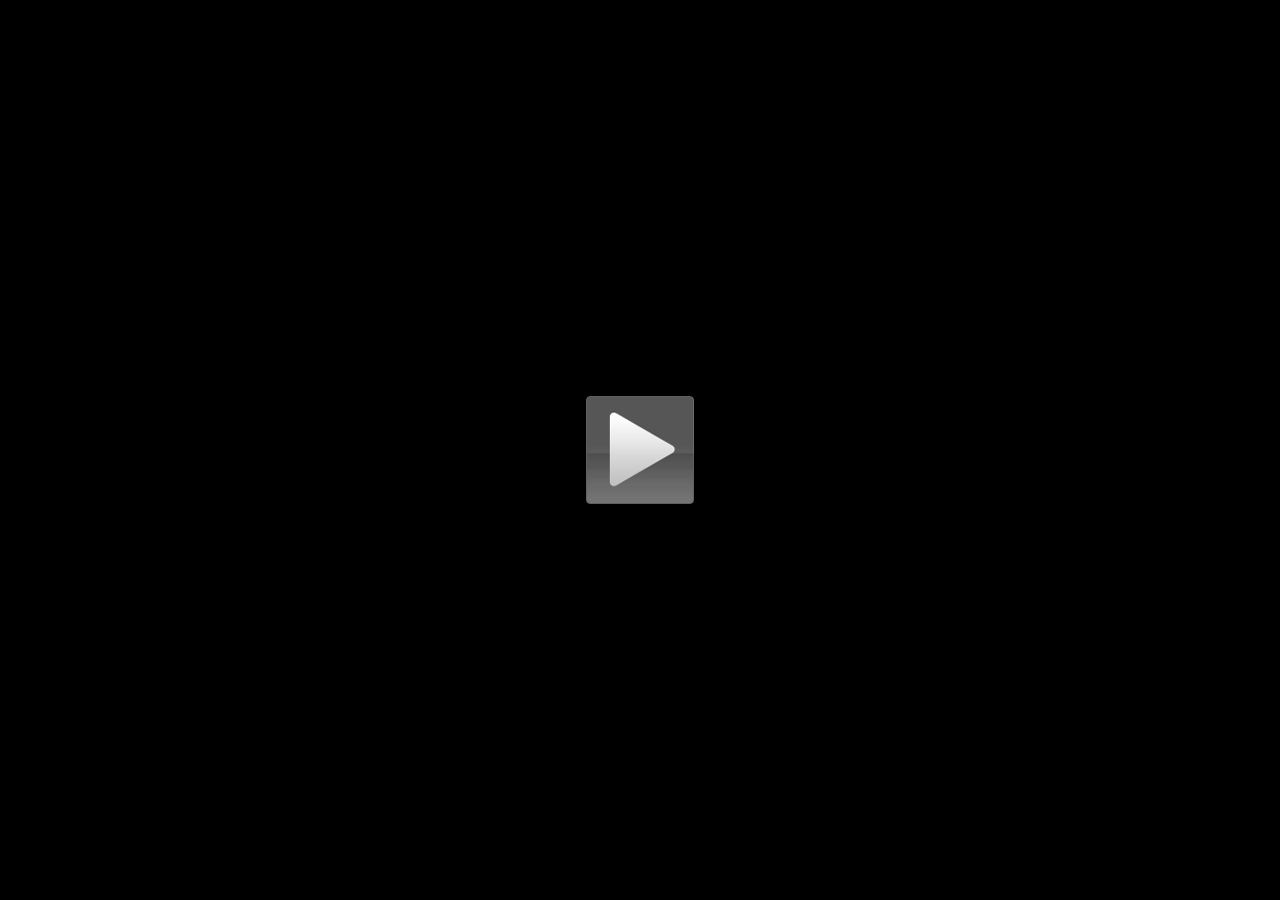
<file: video/Video_addNote_player.html>
<!DOCTYPE html>
<!-- saved from url=(0014)about:internet -->
<html>
<head>
<meta name="google" value="notranslate" /> 
<meta http-equiv="Content-Type" content="text/html; charset=utf-8" />
<meta name="viewport" content="width=device-width, initial-scale=1" />
<meta http-equiv="X-UA-Compatible" content="IE=edge,chrome=1">
<title></title>
    <link href='https://fonts.googleapis.com/css?family=Quicksand|Actor' rel='stylesheet' type='text/css'>
<link href="skins/overlay/techsmith-smart-player.min.css" rel="stylesheet" type="text/css" />

<style>
html, body {
	background-color: #1a1a1a;
}
</style>
</head>
<body>

<div id="tscVideoContent">
    <img width="32px" height="32px" style="position: absolute; top: 50%; left: 50%; margin: -16px 0 0 -16px"
         src="[data-uri]">
</div>

<script src="scripts/config_xml.js"></script>
<script type="text/javascript">
    (function (window) {
        function setup(TSC) {
            TSC.playerConfiguration.setFlashPlayerSwf("Video_addNote_controller.swf");
             TSC.playerConfiguration.addMediaSrc("Video_addNote.mp4");
             TSC.playerConfiguration.setXMPSrc("Video_addNote_config.xml");
             
             TSC.playerConfiguration.setAutoHideControls(true);
             TSC.playerConfiguration.setBackgroundColor("#000000");
             TSC.playerConfiguration.setCaptionsEnabled(false);
             TSC.playerConfiguration.setSidebarEnabled(false);
             
             TSC.playerConfiguration.setAutoPlayMedia(false);
             
             TSC.playerConfiguration.setIsSearchable(true);
             TSC.playerConfiguration.setEndActionType("stop");
             TSC.playerConfiguration.setEndActionParam("true");
             TSC.playerConfiguration.setAllowRewind(-1);
             

             TSC.localizationStrings.setLanguage(TSC.languageCodes.ENGLISH);
			 
			 // Uncomment to turn full frame mode on
             //TSC.playerConfiguration.setDisableFullframeMode(false);

             // Uncomment to set custom skin for Flash
             //TSC.playerConfiguration.setConfigurationSrc("skins/configuration_present.xml");

             // Use Fathom service
             //TSC.playerConfiguration.setFathomId("666850b8c609432d8c465dbaab3702a7");

             // Uncomment to see hotspot shapes
             //TSC.playerConfiguration.setDebugHotspot(true);

            // Uncomment to force flash player
            //TSC.playerConfiguration.setForceFlashPlayer(true);

            TSC.mediaPlayer.init("#tscVideoContent");
        }

        function loadScript(e,t){if(!e||!(typeof e==="string")){return}var n=document.createElement("script");if(typeof document.attachEvent==="object"){n.onreadystatechange=function(){if(n.readyState==="complete"||n.readyState==="loaded"){if(t){t()}}}}else{n.onload=function(){if(t){t()}}}n.src=e;document.getElementsByTagName("head")[0].appendChild(n)}

        loadScript('scripts/techsmith-smart-player.min.js', function() {
            setup(window["TSC"]);
        });
    }(window));
</script>
</body>
</html>
</file>
<file: css/base.css>
/*本文件用作 index.html和home.html文件*/
::-webkit-input-placeholder { /* WebKit browsers */ 
color: black; 
} 
:-moz-placeholder { /* Mozilla Firefox 4 to 18 */ 
color: black; 
} 
::-moz-placeholder { /* Mozilla Firefox 19+ */ 
color: #999; 
} 
:-ms-input-placeholder { /* Internet Explorer 10+ */ 
color: black; 
} 
/* index.html */
*{ font-family: -apple-system, BlinkMacSystemFont, "Helvetica Neue", "PingFang SC", "Microsoft YaHei";font-size:18px;}
body{ font-family:'Microsoft YaHei'; padding-bottom:0px !important; background:#F0F5FB; font-size:16px;  padding-bottom:55px; }
span{ font-size:12px; font-weight:normal;}
a{ color:black;}
.dillditail-content .btn{ font-size:8px;  padding:1px; margin:2px; display:block;}
a:link {text-decoration: none;}
a:visited {text-decoration: none;}
a:hover {text-decoration: none;/*color:#00CC66;*/ color:#CCC;}
a:active {text-decoration: none;}
ul li{ text-decoration:none; list-style-type:none; list-style:none;}
.container{ background:white; width:1165px;}

/*大顶部*/
.top{ width:100%; min-width:1080px; position: relative;}
/*顶部*/
#fix-top{ position:fixed; min-width:1080px; top:0px; z-index:999;}
#to-fix-top{ margin-top:52px;}
.head{ padding:10px; background:#19100A; width:100%;}
.head a{ color:white;}
.head a:hover{ color:gray;}
.logo{ width:170px; height:31px; -webkit-filter: invert(1);
     -moz-filter: invert(1);
     -o-filter: invert(1);
     -ms-filter: invert(1);
     filter: invert(1); }
.head-column a{ font-size:16px; line-height:33px; margin-left:5%;}
.search .input-group input{ border:#ccc solid 2px; border-radius:7px;}
.search .input-group span{  border:#gray solid 2px; border-radius:0px; /*background:black;*/ background:url(../img/search-icon.png) no-repeat rgba(204,204,204,0.8); background-size:50% 50%; background-position:center; color:white; font-size:16px; border-radius:00px 7px 7px 0px;}
/*轮播代码*/
.carouse{ padding:0px; position: relative;}
.carousel-indicators{ bottom: 70px;}
.carousel-caption{bottom: 100px;}
.item img{ width:100%; min-width:1280px;min-height:720px;}
.carousel-control{ font-size:100px; line-height:780px; color:#ccc;
background-image: linear-gradient(to right,rgba(0,0,0,.000000) 0,rgba(0,0,0,.000000) 100%) !important;
}

/*Title*/
.mid-Title{ padding:0px 25px; position: absolute; bottom: 10px; color:white; width: 100%; }
.mid-Title div h1 {font-size: 30px; font-weight: bold;}
#howToUse{position: absolute; bottom: 110px;}
/*content*/
.content{ }
.content-mid{ padding:0px 0px;}
.content-item{ height:auto; position:relative;zoom:1; margin-left:15px; margin-bottom:25px;}
.content-item h2{font-weight: bold; font-size: 22px; color:black; position: relative; right: 10px;}
.content-item h3{font-weight: bold; font-size: 20px; color:black; position: relative; right: 8px;}
.content-item p{ line-height:35px; color:#1a1a1a;}
.content-item div ul li{list-style-type:circle;}
.content-item a{color: gray; font-size: 14px;}
.content-item img{width: 600px;}
.donate-scanning img{display: inline; width: 300PX; height: 300px;}
.content-item ul li{text-decoration: dot; list-style-type: square;}

.content-right h6{ border:solid gray 1px; padding:1px; text-align:center; width:150px;}
/*footer*/
.footer{ margin-top:100px; padding:40px; padding-top:5px; padding-bottom:5px; text-align:center;/* background:#19100A;*/ background:url(../img/footer.png) no-repeat; background-size:100% 100%; color:white;}
.footer-img{ border-bottom:solid 2px white;}
.scanning img{ width:140px; height:140px; position:relative; top:20px;}
.contact{ margin-top:10px;}
.contact ul{ float:left;text-align:left;  line-height:25px;}
.contact ul li{font-size:14px; color: white;}
.contact ul li a{color:white; font-size:14px; }
.footer-black{ background: #221E1D; height:50px; }
.footer-black div p{ color: white; margin:0px; margin-left:75px; line-height:50px; font-size:16px; text-align:center;}

/*弹出框*/
.send{ display:none; position:fixed; top:100px; right:500px; background:white; padding:5px;}
.send >a{ float:right; margin-right:12px; margin-top:5px;}

.beforedill{ background:white; display:none; border:solid 1px gray; padding:5px;  width:300px; height:150px;text-align:center; position:fixed; top:250px; left:500px;}
.beforedill p a{ margin:20px; background:black; color:white; padding:2px 5px;}
.beforedill p a:hover{color:gray;}

.login-footer{ position:absolute; width:100%; top:600px;}
</file>
<file: video/Video_addNote_embed.css>
@charset "utf-8";

#tsc_player {
   z-index: 9999;	
}

.tscplayer_inline {
	position:static;
	margin: 30px;
	width: 1124px;
	height: 416px;
	z-index:auto;
}

.tscplayer_fullframe {
	position:absolute;
	top: 0px;
	left: 0px;
	margin: 0px;
	padding: 0px;
	z-index: 9999;	
}

@media screen and (max-width: 1124px) {
    .tscplayer_inline {
	width: 100%;
    }
}
</file>
<file: video/skins/overlay/techsmith-smart-player.min.css>
html{color:#000}body,div,dl,dt,dd,ul,ol,li,h1,h2,h3,h4,h5,h6,pre,code,form,fieldset,legend,input,textarea,p,blockquote,th,td{margin:0;padding:0}table{border-collapse:collapse;border-spacing:0}fieldset,img{border:0}address,caption,cite,code,dfn,em,strong,th,var{font-style:normal;font-weight:400}li{list-style:none}caption,th{text-align:left}h1,h2,h3,h4,h5,h6{font-size:100%;font-weight:400}q:before,q:after{content:''}abbr,acronym{border:0;font-variant:normal}sup{vertical-align:text-top}sub{vertical-align:text-bottom}input,textarea,select{font-family:inherit;font-size:inherit;font-weight:inherit}input,textarea,select{*font-size:100%}legend{color:#000}body{font:13px/1.231 arial,helvetica,clean,sans-serif;*font-size:small;*font:x-small}table{font-size:inherit;font:100%}pre,code,kbd,samp,tt{font-family:monospace;*font-size:108%;line-height:100%}h1{font-size:138.5%}h2{font-size:123.1%}h3{font-size:108%}h1,h2,h3{margin:1em 0}h1,h2,h3,h4,h5,h6,strong{font-weight:700}abbr,acronym{border-bottom:1px dotted #000;cursor:help}em{font-style:italic}blockquote,ul,ol,dl{margin:1em}ol,ul,dl{margin-left:2em}ol li{list-style:decimal outside}ul li{list-style:disc outside}dl dd{margin-left:1em}th,td{border:0;padding:.5em}th{font-weight:700;text-align:center}caption{margin-bottom:.5em;text-align:center}p,fieldset,table,pre{margin:0}input[type=text],input[type=password],textarea{width:12.25em;*width:11.9em}html,body{height:100%}html,body,form,fieldset,p,div,h1,h2,h3,h4,h5,h6{-webkit-text-size-adjust:none}body{margin:0;padding:0;overflow:hidden;background-color:#000;-ms-touch-action:none;touch-action:none}object:focus{outline:0}#tscVideoContent{width:100%;height:100%;padding:0;margin:0;overflow:hidden}#tscVideoContent video{width:100%;height:100%}#videoWrapper{width:100%;height:100%}#videoDiv{width:100%;height:100%}#hotspotContainer,#hotspotContainerDebug{position:absolute}#alertDialog{display:none;position:absolute;text-align:center;z-index:12;padding:15px;color:#434343;font-size:20px;top:30px;left:25%;right:25%;background-color:#fff;border:1px solid #bcbcbc}#alertDialog span{display:block;max-height:200px;overflow-y:auto}#alertDialog h4{font-size:16px;padding:5px 0;border-radius:20px;margin-top:14px;text-align:center;margin-left:auto;margin-right:auto;max-width:200px;color:#434343;background-color:#fff;border:1px solid #bcbcbc}.alertDialogClose{display:block;float:right}#tsc_io_container{position:absolute;z-index:12;width:100%;height:100%;top:45%;padding:0;margin:0;text-align:center;color:#fff}#tsc_io_message{margin-left:auto;margin-right:auto;padding:8px;background-color:rgba(0,0,0,.8);border-top-right-radius:12px;border-top-left-radius:12px;border-bottom-right-radius:12px;border-bottom-left-radius:12px;-moz-border-radius:12px;-webkit-border-radius:12px;max-width:300px}#tsc_io_message span{display:block}#tsc_io_container img{border:0;margin:10px 10px 0}.centeredImage{vertical-align:middle;text-align:center}#screenText{display:none}#speechText{display:none}#hotspots{position:absolute;width:100%;height:100%;top:0;left:0}#hotspots.hide{display:none}#hotspots area:focus,#hotspots area:active{outline:0}.hotspots_mapimg{position:absolute;width:100%;height:100%}#youtubePointerEventWorkaround{position:absolute;width:100%;height:100%;top:0}#youtubePointerEventWorkaround.hide{display:none}#caption{position:absolute;left:20px;right:20px}#caption p{display:inline-block;background-color:#000;font-family:Arial,Helvetica,sans-serif;color:#FFF;line-height:1.2}#caption.hide{display:none}#caption.caption_under_video{position:relative;bottom:0;left:0;right:0}.captionVAlignTop{top:20px}.captionVAlignBottom{bottom:54px}.captionHAlignLeft{text-align:left}.captionHAlignCenter{text-align:center}.captionHAlignRight{text-align:right}#videoClickToPlayLink,#videoClickToReplayLink{position:absolute;top:0;left:0;display:block;width:100%;height:100%;background-position:center center;background-repeat:no-repeat;background-size:100%;cursor:pointer}.noClickToPlayEvents{pointer-events:none}#videoClickToPlay,#videoClickToReplay{position:absolute;top:50%;left:50%}#markers{width:100%;height:100%}.foundSearchText{color:#40C6E2}.appplayer{position:relative;border-radius:5px;background-size:cover;z-index:1}.posterFade{background:rgba(0,0,0,.6);border-radius:5px;height:100%}.appplayer .content{text-align:center;z-index:2}.appplayer h2{color:#fff;font-weight:700;margin:50px 0 10px;text-shadow:0 0 2px #000;filter:dropshadow(color=#000000,offx=0,offy=0);z-index:2}.externalDefaultPlaybackContainer{position:relative;background-size:cover;z-index:1;background-color:#000;width:100%;height:100%}.externalLargePlayBtn{display:block;width:73px;height:73px;background:url([data-uri]) no-repeat;background-size:contain;cursor:pointer;z-index:2}.centerAbsoluteElement{position:absolute;top:50%;left:50%;-webkit-transform:translate(-50%,-50%);transform:translate(-50%,-50%)}.openVideoSmartPlayerContainer{display:-webkit-box;display:-webkit-flexbox;display:-webkit-flex;display:flex;-webkit-box-align:center;-webkit-flex-align:center;-webkit-align-items:center;align-items:center;height:100%;width:100%;z-index:9;-webkit-box-sizing:border-box;box-sizing:border-box}.openVideoSmartPlayerButton{text-align:center;display:block;border-radius:12px;padding:20px 10px 20px 60px;background:url([data-uri]) no-repeat;background-size:40px auto;background-position:10px center;background-color:#42474C;border:1px solid rgba(255,255,255,.2);color:#fff;font-size:16px;max-width:360px;margin:auto;-webkit-box-shadow:0 2px 6px 2px rgba(0,0,0,.2);box-shadow:0 2px 6px 2px rgba(0,0,0,.2);text-shadow:1px 1px 0 rgba(0,0,0,.8);cursor:pointer;webkit-user-select:none;-webkit-box-sizing:border-box;box-sizing:border-box}.appstoreBtn{display:block;width:91px;height:30px;background:url([data-uri]) no-repeat;background-size:contain;margin:auto;z-index:2}.appNativePlayBtn{position:absolute;left:25%;bottom:8px;display:block;width:50%;height:30px;background:url([data-uri]) center no-repeat;background-size:129px 38px;color:#fff;cursor:pointer;text-shadow:0 -1px 0 #000;filter:dropshadow(color=#000000,offx=0,offy=-1);font-size:.8em;font-weight:700;text-align:center;margin:0 auto;padding-top:8px;z-index:4}.appNativePlayBtnText{font-size:.9em;font-weight:700;text-align:center;padding-top:2px}.topBrdr,.btmBrdr{height:8px;width:100%}.topBrdr{border-radius:5px 5px 0 0;border-top:1px solid #ccc}.btmBrdr{position:absolute;bottom:0;left:0;z-index:3;border-radius:0 0 5px 5px;border-top:1px solid #888;border-bottom:1px solid #000}.topBrdrInner,.btmBrdrInner{width:100%;height:7px}.topBrdrInner{padding-bottom:1px;border-radius:4px 4px 0 0;background:-webkit-linear-gradient(top,rgba(116,115,115,1) 0,rgba(54,54,54,1) 100%);background:linear-gradient(top,rgba(116,115,115,1) 0,rgba(54,54,54,1) 100%)}.btmBrdrInner{position:absolute;bottom:0;left:0;z-index:3;padding-top:1px;border-radius:0 0 4px 4px;background:-webkit-linear-gradient(top,#474747 0,#333 100%);background:linear-gradient(top,#474747 0,#333 100%)}.fullSizePosterImgContainer{display:display;background-size:contain!important;background-position:center!important;background-repeat:no-repeat!important;width:100%;height:100%;background-color:#000!important}.sr-only{position:absolute;width:1px;height:1px;padding:0;margin:-1px;overflow:hidden;clip:rect(0,0,0,0);border:0}@media (max-width:320px){.openVideoSmartPlayerButton{width:260px;font-size:14px;background-position:15px center}}#imageWrapper{width:100%;height:100%;-webkit-transition:all .3s cubic-bezier(.16,.86,.74,.89)!important;-moz-transition:all .3s cubic-bezier(.16,.86,.74,.89)!important;-ms-transition:all .3s cubic-bezier(.16,.86,.74,.89)!important;-o-transition:all .3s cubic-bezier(.16,.86,.74,.89)!important;transition:all .3s cubic-bezier(.16,.86,.74,.89)!important}#imageDiv{max-width:100%;max-height:100%}.imageDiv-animation-style{-webkit-transition:all .3s cubic-bezier(.16,.86,.74,.89)!important;-moz-transition:all .3s cubic-bezier(.16,.86,.74,.89)!important;-ms-transition:all .3s cubic-bezier(.16,.86,.74,.89)!important;-o-transition:all .3s cubic-bezier(.16,.86,.74,.89)!important;transition:all .3s cubic-bezier(.16,.86,.74,.89)!important}#quizBar{display:none;z-index:11;width:100%;background:#005a8c;color:#fff;font-size:1.125rem;font-weight:300;font-family:museo sans,Arial,Helvetica,sans-serif;height:40px;line-height:40px;text-align:center;position:absolute;bottom:0;cursor:pointer;-webkit-user-select:none;-moz-user-select:none;-ms-user-select:none;-o-user-select:none;user-select:none}#controls{position:absolute;bottom:0;left:0;width:100%;overflow:visible;font-family:Helvetica,Arial,sans-serif;z-index:3}.hide #controls{display:none}#controls .controls_left{float:left;margin-right:-15px}#controls .controls_right{float:right;margin-left:-15px}#controls .control_button{display:block;float:left;padding:0;border-style:none;background-color:transparent;cursor:pointer}#controls .control_button:focus{outline:0}#controls .hide{display:none}#controls.caption_under_video{position:relative;bottom:0;left:0;right:0}#progress{overflow:hidden}#progress_box{overflow:hidden;padding:0 15px}#progress_scrubbar_track_left{float:left}#progress_scrubbar_track_right{float:right}#progress_scrubbar_track{position:relative;display:block;width:auto;cursor:pointer;touch-action:none}#progress_scrubbar_track .scrubbar_track,#progress_scrubbar_track .scrubbar_loaded_track,#progress_scrubbar_track .scrubbar_played_track{position:absolute;left:0}#progress_scrubbar_track .scrubbar_track{width:100%}#play_progress{overflow:visible}#scrubbar_scrubber{position:absolute;top:0;right:0}#progress .seperator{float:right}#play_time{float:right;margin:0 15px 0 -15px;cursor:default}#markers{position:absolute;top:0;display:none}.volume_wrapper{position:relative;float:left;z-index:1}#volume_slider_container{position:absolute;bottom:100%;transition:height .1s}#volume_slider_container.hide{display:block;height:0}#volume_slider_vertical{position:relative;cursor:pointer}#volume_slider_vertical .ui-slider-range{position:absolute;bottom:0;left:0;width:100%}#volume_slider_vertical .ui-slider-handle{position:absolute;display:block}#playerSettingsContainer{position:absolute;bottom:100%;right:0;padding:10px}#videoSidebar{position:absolute;top:0;left:0;display:none;width:252px;border-color:#4c4c4c;border-width:1px;border-style:none solid;color:#fff;background:#000;background:rgba(0,0,0,.85)}#videoSidebar.right{left:auto;right:0}#videoSidebarHead{position:relative;overflow:hidden;z-index:1}#videoSidebarHead .video_title{font-size:inherit;font-weight:inherit;padding:6px 2px 4px}#searchArea{border:1px solid #ccc;border-radius:12px;margin:0 2px 4px;padding:2px 2px 2px 22px;background:#fff url([data-uri]) scroll no-repeat 3px center;overflow:hidden}.search_disabled #searchArea{display:none}#searchBox{display:block;float:left;width:190px;height:22px;padding:0;border-style:none;font-size:18px}#clearSearchButton{display:block;float:right;width:28px;height:22px;padding:0;border-style:none;background:#fff url([data-uri]) scroll no-repeat center}#fsSearchAlert{display:none;margin:5px 0;padding:10px;color:#fff;font-size:12px;background-color:#ba8a29;background-image:-webkit-gradient(linear,0 0,0 100%,from(#ba8a29),to(#a8502f));background-image:-webkit-linear-gradient(top,#ba8a29,#a8502f);background-image:-moz-linear-gradient(top,#ba8a29,#a8502f);background-image:-ms-linear-gradient(top,#ba8a29,#a8502f);background-image:-o-linear-gradient(top,#ba8a29,#a8502f);border:1px solid maroon;-moz-box-shadow:0 0 5px rgba(0,0,0,.5);-webkit-box-shadow:0 0 5px rgba(0,0,0,.5);text-shadow:1px 1px 0 rgba(0,0,0,.5)}.search_disabled #fsSearchAlert{display:block}#pipimage{background-repeat:no-repeat;background-size:contain;border:1px solid #FFF;margin-top:10px;margin-bottom:10px}#videoSidebarContentWrapper{position:absolute;top:58px;right:0;bottom:0;left:0;overflow:auto}#searchList,#tableOfContentsList{margin:0}#searchList li,#tableOfContentsList li{list-style:none;cursor:pointer}#searchList li:hover,#tableOfContentsList li:hover{background-color:#333;color:#fff}#searchList li.noThumbImage,#tableOfContentsList li.noThumbImage{padding:10px 6px 10px 8px}#searchList li.hasThumbImage,#tableOfContentsList li.hasThumbImage{padding:4px 10px}#searchList .tocItemLabel,#tableOfContentsList .tocItemLabel{position:relative;margin-left:5px}#tsc_quiz_container{font-family:museo sans,Arial,Helvetica,sans-serif;font-size:1rem;font-weight:300;z-index:10;padding:40px 20px;position:fixed;background-color:#FFF;line-height:1.3em;-webkit-transition:top 400ms ease-in;-moz-transition:top 400ms ease-in;-ms-transition:top 400ms ease-in;-o-transition:top 400ms ease-in;transition:top 400ms ease-in}#tsc_question,#tsc_answers{overflow-x:hidden;overflow-y:auto}.image #tsc_question{margin-top:30px;margin-bottom:10px}#quiz_content{height:100%}.image #tsc_quiz_container{opacity:1!important;bottom:40px!important;height:calc(100% - 40px);-webkit-box-sizing:border-box;-moz-box-sizing:border-box;box-sizing:border-box}.minimized{top:100%!important}#tsc_submitting{display:none}#tsc_results,#tsc_submitting{position:absolute;top:0;bottom:0;left:0;right:0;height:180px;text-align:center;margin:auto}#tsc_ungradeable_details,#tsc_title{margin-bottom:25px}#tsc_gradeable_details,#tsc_ungradeable_details{font-size:.8125rem;font-weight:300}#tsc_title,#tsc_submitting{font-size:1.25rem;font-weight:500}#tsc_view_answers_button,#tsc_hide_answers_button{display:block;margin-left:auto;margin-right:auto;margin-top:10px}.submitting-text{display:block}.loading-image{display:block;margin-left:auto;margin-right:auto;margin-top:15px;width:40px;height:40px}#tsc_question{font-size:1.125rem;font-weight:500;word-wrap:break-word;padding-bottom:8px}#tsc_quiz_container h2{letter-spacing:0;line-height:1.125rem;padding:0;margin:0;margin-bottom:12px;min-height:46px;width:480px;color:#000ad2}#tsc_quiz_container label{margin:3px 0;padding:4px 4px 6px;word-wrap:break-word}.active_quiz_item:hover{background-color:#e9e9e9;border-top-left-radius:12px;border-top-right-radius:12px;border-bottom-left-radius:12px;border-bottom-right-radius:12px}.active_quiz_item:active{background-color:#dadff0;border-top-left-radius:12px;border-top-right-radius:12px;border-bottom-left-radius:12px;border-bottom-right-radius:12px}.picked_quiz_item{background-color:#e9e9e9;border-top-left-radius:12px;border-top-right-radius:12px;border-bottom-left-radius:12px;border-bottom-right-radius:12px}.quiz_question{margin:0 0 8px;padding:0;word-wrap:break-word}#tsc_quiz_container input[type=radio]{margin-right:10px}#tsc_quiz_controls{margin-top:10px}.image #tsc_quiz_controls{text-align:right}#tsc_textarea_input,#tsc_text_input{width:85%!important;margin:0!important;font-family:Actor,sans-serif;font-size:16px;font-weight:400}#tsc_question_set_result_info{display:none;margin-top:-25px;position:absolute;width:490px;font-size:12px;color:#666}.tsc_multiple_choice{display:block;text-align:left}.image_feedback,.image_fitb_feedback{height:22px;width:22px;vertical-align:bottom;margin-right:6px}.feedback_placeholder{display:none}.feedback_placeholder_show{display:block}button{cursor:pointer;padding:5px 10px}.image .quiz-button{color:#fff;border-radius:15px;border:0;padding:5px 15px}.image #tsc_previous_button,.image #tsc_hide_answers_button{background-color:#474747}.image #tsc_next_button:disabled,.image #tsc_previous_button:disabled,.image #tsc_submit_button:disabled{color:#a5a09f;background-color:#d8d8d8}.image #tsc_next_button,.image #tsc_submit_button,.image #tsc_view_answers_button{background-color:#005a8c}#tsc_previous_button{display:none}#tsc_next_button{display:none}#tsc_submit_button{display:none}#tsc_continue_button{float:right;display:none}#tsc_quiz_setup_container{font-family:Arial,Helvetica,sans-serif;font-size:18px;z-index:10;position:absolute;text-align:center;background-color:#FFF}#tsc_quiz_setup_container label{display:none;margin-left:4px}#tsc_quiz_question_count{padding:8px 4px 0;text-align:center;position:absolute;top:0;right:18px;border-left:#e9e9e9 solid thin;border-right:#e9e9e9 solid thin;border-bottom:#e9e9e9 solid thin}.tsc_quiz_question_count_current{font-size:1rem;font-family:Museo,sans-serif,Arial,Helvetica;font-weight:300;color:#000}.tsc_quiz_question_count_total{margin-left:2px;font-size:14px}#tsc_answers{word-wrap:break-word;-webkit-overflow-scrolling:touch;text-align:center}@media screen and (min-height:401px){#tsc_quiz_container{border:1px solid #CCC;-moz-box-shadow:0 0 5px rgba(0,0,0,.5);-webkit-box-shadow:0 0 5px rgba(0,0,0,.5)}.video #tsc_quiz_container{-moz-min-width:360px;-ms-min-width:360px;-o-min-width:360px;-webkit-min-width:360px;min-width:360px;max-width:580px;bottom:0;left:0;padding:20px;border-top-right-radius:22px;border-top-left-radius:22px;border-bottom-right-radius:22px;border-bottom-left-radius:22px;-moz-border-radius:22px;-webkit-border-radius:22px}.image #tsc_quiz_container{padding:0 20px;max-height:none!important;top:0;right:0;width:300px;border-top:#999 solid thin;border-left:#999 solid thin}#tsc_quiz_setup_container{width:560px;left:50%;top:15px;margin-left:-280px;border:1px solid #CCC;border-top-right-radius:22px;border-top-left-radius:22px;border-bottom-right-radius:22px;border-bottom-left-radius:22px;-moz-border-radius:22px;-webkit-border-radius:22px;-moz-box-shadow:0 0 10px rgba(0,0,0,.5);-webkit-box-shadow:0 0 10px rgba(0,0,0,.5)}.video #tsc_question,.video #tsc_answers{margin-top:10px}.video #tsc_question{max-height:95px}.image #tsc_question{max-height:calc(40vh - 75px)}.image #tsc_answers{max-height:calc(60vh - 75px);margin-bottom:10px}.inputBlock{margin-top:12px;text-align:left;width:404px;margin-left:auto;margin-right:auto}.inputContainer{text-align:center;margin-bottom:20px}#tsc_quiz_setup_container h2{color:#000ad2;text-align:left;font-size:1.2em;margin:20px 30px}#tsc_quiz_setup_container p{margin:20px 0}#tsc_quiz_setup_container input{font-size:1.1em;color:#325ea3;width:400px}#tsc_quiz_setup_container button{padding:10px 15px;font-size:1.4em}#tsc_quiz_setup_container a{margin-top:10px;padding:6px 10px;font-size:.75em;text-decoration:none;color:#fff;background-color:#333;-moz-border-radius:6px;-webkit-border-radius:6px;-moz-box-shadow:0 0 1px rgba(0,0,0,.5);-webkit-box-shadow:0 0 1px rgba(0,0,0,.5)}}@media screen and (max-width:720px){.image #tsc_question{font-size:1rem}.image #tsc_answers{font-size:.8125rem}.image #tsc_quiz_container{width:285px}}@media screen and (max-height:400px){#tsc_quiz_container{left:0!important;top:0;right:0;max-height:400px!important;border-top-right-radius:0;border-top-left-radius:0;border-bottom-right-radius:0;border-bottom-left-radius:0!important;-moz-border-radius:0;-webkit-border-radius:0;height:100%}#quiz_content{padding:0 10px}.video #tsc_quiz_container{padding:0;bottom:0}.image #tsc_quiz_container{bottom:40px;padding:0;width:auto}#tsc_question,#tsc_answers{margin-bottom:10px}.video #tsc_question{max-height:calc(40% - 65px);margin-top:30px}.video #tsc_answers{max-height:calc(60% - 65px)}.image #tsc_question{max-height:calc(40vh - 80px)}.image #tsc_answers{max-height:calc(60vh - 80px)}#tsc_quiz_container h2{margin:8px 4px 12px 8px;min-height:46px;font-size:28px;width:82%}#tsc_question_set_result_info{width:80%;margin-left:10px;margin-bottom:-30px}button{cursor:pointer;padding:10px 15px;font-size:18px}#tsc_previous_button{display:none}#tsc_next_button{display:none}#tsc_submit_button{float:right;margin-left:4px;display:none}#tsc_continue_button{float:right;display:none}#tsc_quiz_controls{position:absolute;left:0;z-index:1;padding:10px}.video #tsc_quiz_controls{right:0;bottom:0}.image #tsc_quiz_controls{right:20px;bottom:10px}#tsc_quiz_setup_container{width:100%;height:100%;left:0;top:0}.inputBlock{margin-top:12px;text-align:left;width:404px;margin-left:auto;margin-right:auto}.inputContainer{text-align:center;margin-bottom:10px}#tsc_quiz_setup_container h2{color:#000ad2;font-size:1.1em;margin:15px 10px}#tsc_quiz_setup_container p{margin:20px 0}#tsc_quiz_setup_container input{font-size:1.1em;color:#325ea3;width:400px}#tsc_quiz_setup_container button{padding:10px 15px;font-size:1.4em}#tsc_quiz_setup_container a{margin-top:10px;padding:6px 10px;font-size:1.4em;text-decoration:none;color:#fff;background-color:#333;-moz-border-radius:6px;-webkit-border-radius:6px;-moz-box-shadow:0 0 1px rgba(0,0,0,.5);-webkit-box-shadow:0 0 1px rgba(0,0,0,.5)}}#tsc_confirmation_container{font-family:Arial,Helvetica,sans-serif;font-size:18px;z-index:10;padding:6px;position:absolute;left:0;bottom:0;width:200px;background-color:#FFF;border:1px solid #CCC;line-height:1.3em;-moz-box-shadow:0 0 5px rgba(0,0,0,.5);-webkit-box-shadow:0 0 5px rgba(0,0,0,.5)}.video #tsc_confirmation_container{border-top-right-radius:22px;border-top-left-radius:22px;border-bottom-right-radius:22px;border-bottom-left-radius:22px;-moz-border-radius:22px;-webkit-border-radius:22px}#tsc_review_confirmation_container{font-family:Arial,Helvetica,sans-serif;font-size:18px;z-index:10;padding:6px;position:absolute;left:0;bottom:0;width:200px;background-color:#FFF;border:1px solid #CCC;line-height:1.3em;-moz-box-shadow:0 0 5px rgba(0,0,0,.5);-webkit-box-shadow:0 0 5px rgba(0,0,0,.5)}.video #tsc_review_confirmation_container{border-top-right-radius:22px;border-top-left-radius:22px;border-bottom-right-radius:22px;border-bottom-left-radius:22px;-moz-border-radius:22px;-webkit-border-radius:22px}.image #tsc_overlay{display:none}.video #tsc_overlay{position:absolute;z-index:9;top:0;left:0;background-color:#000;width:100%;height:100%;padding:0;margin:0;-ms-opacity:.7;opacity:.7;-webkit-transition:all 300ms ease-in-out;-moz-transition:all 300ms ease-in-out;-ms-transition:all 300ms ease-in-out;-o-transition:all 300ms ease-in-out;transition:all 300ms ease-in-out}.largeButton{cursor:pointer;text-align:center;color:#fff;padding:15px;margin:5px;font-size:18px;-moz-border-radius:12px;-webkit-border-radius:12px;-moz-box-shadow:0 0 5px rgba(0,0,0,.5);-webkit-box-shadow:0 0 5px rgba(0,0,0,.5);-webkit-box-shadow:0 0 0 1px #666,0 0 0 2px #999,0 0 0 3px #666,1 1 1 6px #666;background:#45484d;background:-moz-linear-gradient(top,rgba(69,72,77,1) 0,rgba(0,0,0,1) 100%);background:-webkit-gradient(linear,left top,left bottom,color-stop(0%,rgba(69,72,77,1)),color-stop(100%,rgba(0,0,0,1)));background:-webkit-linear-gradient(top,rgba(69,72,77,1) 0,rgba(0,0,0,1) 100%);background:-o-linear-gradient(top,rgba(69,72,77,1) 0,rgba(0,0,0,1) 100%);background:-ms-linear-gradient(top,rgba(69,72,77,1) 0,rgba(0,0,0,1) 100%);filter:progid:DXImageTransform.Microsoft.gradient(startColorstr='#45484d', endColorstr='#000000', GradientType=0);text-shadow:1px 1px 1px rgba(0,0,0,.8)}.blueButton{background:#84c4e2;background:url([data-uri]);background:-moz-linear-gradient(top,#84c4e2 0,#369ad6 36%,#3786c9 61%,#66adf1 100%);background:-webkit-gradient(linear,left top,left bottom,color-stop(0%,#84c4e2),color-stop(36%,#369ad6),color-stop(61%,#3786c9),color-stop(100%,#66adf1));background:-webkit-linear-gradient(top,#84c4e2 0,#369ad6 36%,#3786c9 61%,#66adf1 100%);background:-o-linear-gradient(top,#84c4e2 0,#369ad6 36%,#3786c9 61%,#66adf1 100%);background:-ms-linear-gradient(top,#84c4e2 0,#369ad6 36%,#3786c9 61%,#66adf1 100%);background:linear-gradient(top,#84c4e2 0,#369ad6 36%,#3786c9 61%,#66adf1 100%);filter:progid:DXImageTransform.Microsoft.gradient(startColorstr='#84c4e2', endColorstr='#66adf1', GradientType=0)}#tsc_continue_control{font-size:14px}#tsc_review_answers_control{margin-bottom:7px}#tsc_review_control{font-size:14px}#tsc_confirm_control{margin-bottom:7px}.image .chat-bubble-arrow{position:absolute;bottom:-1px;left:50%;margin-left:-15px;border-left:15px solid transparent;border-right:15px solid transparent;border-bottom:15px solid #005a8c}.image .chat-bubble-arrow-border{display:none}.video .chat-bubble-arrow-border{border-color:#CCC transparent transparent;border-style:solid;border-width:15px;height:0;width:0;position:absolute;bottom:-30px;left:130px}.video .chat-bubble-arrow{border-color:#FFF transparent transparent;border-style:solid;border-width:15px;height:0;width:0;position:absolute;bottom:-28px;left:130px}@media all and (device-width:768px) and (device-height:1024px) and (orientation:portrait){.image #tsc_question{max-height:calc(40% - 75px)}.image #tsc_answers{max-height:calc(60% - 75px)}}@media all and (device-width:768px) and (device-height:1024px) and (orientation:landscape){.image #tsc_question{max-height:calc(40% - 75px)}.image #tsc_answers{max-height:calc(60% - 75px)}}.preRoll{position:absolute;z-index:20;overflow:hidden;border:0}.preRollHidden{visibility:hidden}.preRoll-disableMouse{pointer-events:none}.preRoll-fullPage{top:0;left:0;width:100%;height:100%}.spritesheet{display:inline-block;overflow:hidden;background-repeat:no-repeat;background-image:url(spritesheet.png)}.sprite_repeat{background-repeat:repeat-x!important}.rewind_button_normal{width:43px;height:43px;background-position:-192px -226px}.rewind_button_over{width:43px;height:43px;background-position:-240px -226px}.rewind_button_down{width:43px;height:43px;background-position:-144px -288px}.rewind_button_disabled{width:43px;height:43px;background-position:-192px -226px}.play_button_normal{width:43px;height:43px;background-position:-144px -0px}.play_button_over{width:43px;height:43px;background-position:-144px -48px}.play_button_down{width:43px;height:43px;background-position:-96px -288px}.play_button_disabled{width:43px;height:43px;background-position:-144px -0px}.pause_button_normal{width:43px;height:43px;background-position:-96px -192px}.pause_button_over{width:43px;height:43px;background-position:-96px -240px}.pause_button_down{width:43px;height:43px;background-position:-96px -144px}.pause_button_disabled{width:43px;height:43px;background-position:-96px -192px}.previous_button_normal{width:43px;height:43px;background-position:-144px -192px}.previous_button_over{width:43px;height:43px;background-position:-144px -240px}.previous_button_down{width:43px;height:43px;background-position:-144px -144px}.previous_button_disabled{width:43px;height:43px;background-position:-144px -96px}.next_button_normal{width:43px;height:43px;background-position:-96px -48px}.next_button_over{width:43px;height:43px;background-position:-96px -96px}.next_button_down{width:43px;height:43px;background-position:-96px -0px}.next_button_disabled{width:43px;height:43px;background-position:-48px -288px}.settings_button_normal{width:43px;height:43px;background-position:-380px -0px}.settings_button_over{width:43px;height:43px;background-position:-428px -0px}.settings_button_down{width:43px;height:43px;background-position:-332px -0px}.settings_button_disabled{width:43px;height:43px;background-position:-380px -0px}.settings_off_button_normal{width:43px;height:43px;background-position:-476px -0px}.settings_off_button_over{width:43px;height:43px;background-position:-476px -0px}.settings_off_button_down{width:43px;height:43px;background-position:-476px -0px}.settings_off_button_disabled{width:43px;height:43px;background-position:-476px -0px}.closed_caption_button_normal{width:43px;height:43px;background-position:-0px -48px}.closed_caption_button_over{width:43px;height:43px;background-position:-0px -96px}.closed_caption_button_down{width:43px;height:43px;background-position:-0px -0px}.closed_caption_button_disabled{width:43px;height:43px;background-position:-0px -48px}.closed_caption_off_button_normal{width:43px;height:43px;background-position:-0px -144px}.closed_caption_off_button_over{width:43px;height:43px;background-position:-0px -144px}.closed_caption_off_button_down{width:43px;height:43px;background-position:-0px -144px}.closed_caption_off_button_disabled{width:43px;height:43px;background-position:-0px -144px}.toc_button_normal{width:43px;height:43px;background-position:-353px -48px}.toc_button_over{width:43px;height:43px;background-position:-401px -48px}.toc_button_down{width:43px;height:43px;background-position:-305px -48px}.toc_button_disabled{width:43px;height:43px;background-position:-353px -48px}.toc_off_button_normal{width:43px;height:43px;background-position:-449px -48px}.toc_off_button_over{width:43px;height:43px;background-position:-449px -48px}.toc_off_button_down{width:43px;height:43px;background-position:-449px -48px}.toc_off_button_disabled{width:43px;height:43px;background-position:-449px -48px}.fullscreen_enter_button_normal{width:43px;height:43px;background-position:-48px -48px}.fullscreen_enter_button_over{width:43px;height:43px;background-position:-48px -96px}.fullscreen_enter_button_down{width:43px;height:43px;background-position:-48px -0px}.fullscreen_enter_button_disabled{width:43px;height:43px;background-position:-48px -48px}.fullscreen_leave_button_normal{width:43px;height:43px;background-position:-48px -192px}.fullscreen_leave_button_over{width:43px;height:43px;background-position:-48px -240px}.fullscreen_leave_button_down{width:43px;height:43px;background-position:-48px -144px}.fullscreen_leave_button_disabled{width:43px;height:43px;background-position:-48px -192px}.fullframe_enter_button_normal{width:43px;height:43px;background-position:-0px -240px}.fullframe_enter_button_over{width:43px;height:43px;background-position:-0px -240px}.fullframe_enter_button_down{width:43px;height:43px;background-position:-0px -240px}.fullframe_enter_button_disabled{width:43px;height:43px;background-position:-0px -240px}.fullframe_leave_button_normal{width:43px;height:43px;background-position:-0px -288px}.fullframe_leave_button_over{width:43px;height:43px;background-position:-0px -288px}.fullframe_leave_button_down{width:43px;height:43px;background-position:-0px -288px}.fullframe_leave_button_disabled{width:43px;height:43px;background-position:-0px -288px}.play_button_overlay_normal{width:108px;height:108px;background-position:-192px -0px}.play_button_overlay_over{width:108px;height:108px;background-position:-192px -0px}.play_button_overlay_down{width:108px;height:108px;background-position:-192px -0px}.play_button_overlay_disabled{width:108px;height:108px;background-position:-192px -0px}.replay_button_overlay_normal{width:108px;height:108px;background-position:-192px -113px}.replay_button_overlay_over{width:108px;height:108px;background-position:-192px -113px}.replay_button_overlay_down{width:108px;height:108px;background-position:-192px -113px}.replay_button_overlay_disabled{width:108px;height:108px;background-position:-192px -113px}.scroll_down_arrow_normal{width:16px;height:16px;background-position:-14px -213px}.scroll_down_arrow_over{width:16px;height:16px;background-position:-192px -274px}.scroll_down_arrow_down{width:16px;height:16px;background-position:-14px -213px}.scroll_down_arrow_disabled{width:16px;height:16px;background-position:-14px -213px}.scroll_up_arrow_normal{width:16px;height:16px;background-position:-232px -313px}.scroll_up_arrow_over{width:16px;height:16px;background-position:-253px -292px}.scroll_up_arrow_down{width:16px;height:16px;background-position:-232px -292px}.scroll_up_arrow_disabled{width:16px;height:16px;background-position:-232px -313px}.scroll_thumb_bottom_normal{width:14px;height:50px;background-position:-192px -295px}.scroll_thumb_bottom_over{width:14px;height:50px;background-position:-192px -295px}.scroll_thumb_bottom_down{width:14px;height:50px;background-position:-192px -295px}.scroll_thumb_bottom_disabled{width:14px;height:50px;background-position:-192px -295px}.scroll_track_normal{width:15px;height:13px;background-position:-232px -274px}.scroll_track_over{width:16px;height:4px;background-position:-69px -336px}.scroll_track_down{width:16px;height:4px;background-position:-48px -336px}.scroll_track_disabled{width:15px;height:13px;background-position:-232px -274px}.scrubbar_scrubber_normal{width:10px;height:43px;background-position:-305px -0px}.scrubbar_scrubber_over{width:10px;height:43px;background-position:-305px -0px}.scrubbar_scrubber_down{width:10px;height:43px;background-position:-305px -0px}.scrubbar_scrubber_disabled{width:10px;height:43px;background-position:-305px -0px}.unmute_button_normal{width:43px;height:43px;background-position:-545px -48px}.unmute_button_over{width:43px;height:43px;background-position:-305px -96px}.unmute_button_down{width:43px;height:43px;background-position:-497px -48px}.unmute_button_disabled{width:43px;height:43px;background-position:-545px -48px}.volume_button_normal{width:43px;height:43px;background-position:-353px -192px}.volume_button_over{width:43px;height:43px;background-position:-353px -240px}.volume_button_down{width:43px;height:43px;background-position:-305px -144px}.volume_button_disabled{width:43px;height:43px;background-position:-353px -192px}.volume_button_low_normal{width:43px;height:43px;background-position:-401px -96px}.volume_button_low_over{width:43px;height:43px;background-position:-449px -96px}.volume_button_low_down{width:43px;height:43px;background-position:-353px -96px}.volume_button_low_disabled{width:43px;height:43px;background-position:-401px -96px}.volume_button_med_normal{width:43px;height:43px;background-position:-545px -96px}.volume_button_med_over{width:43px;height:43px;background-position:-353px -144px}.volume_button_med_down{width:43px;height:43px;background-position:-497px -96px}.volume_button_med_disabled{width:43px;height:43px;background-position:-545px -96px}.volume_button_high_normal{width:43px;height:43px;background-position:-305px -240px}.volume_button_high_over{width:43px;height:43px;background-position:-305px -288px}.volume_button_high_down{width:43px;height:43px;background-position:-305px -192px}.volume_button_high_disabled{width:43px;height:43px;background-position:-305px -240px}.volumebar_slider_normal{width:13px;height:9px;background-position:-96px -336px}.volumebar_slider_over{width:13px;height:9px;background-position:-96px -336px}.volumebar_slider_down{width:13px;height:9px;background-position:-96px -336px}.volumebar_slider_disabled{width:13px;height:9px;background-position:-96px -336px}.scrubbar_loaded_track_end{width:2px;height:43px;background-position:-288px -226px}.scrubbar_track_left{width:1px;height:43px;background-position:-295px -226px}.scrubbar_track_right{width:1px;height:43px;background-position:-320px -0px}.scrubbar_track{width:2px;height:43px;background-position:-0px -479px}.scrubbar_loaded_track{width:2px;height:43px;background-position:-0px -393px}.scrubbar_played_track{width:2px;height:43px;background-position:-0px -436px}.seperator{width:1px;height:43px;background-position:-326px -0px}.volumebar_track{width:5px;height:2px;background-position:-35px -192px}.volumebar_track_end{width:5px;height:2px;background-position:-35px -199px}.volumebar_backdrop{width:31px;height:97px;background-position:-401px -144px}.control_backdrop_left{width:2px;height:43px;background-position:-0px -192px}.control_backdrop_right{width:2px;height:43px;background-position:-7px -192px}.toc_title_backdrop{width:8px;height:18px;background-position:-0px -522px}.control_backdrop{width:2px;height:43px;background-position:-0px -350px}.quizMarker{width:3px;color:rgba(255,255,255,.5);display:none}#videoClickToPlay,#videoClickToReplay{margin:-54px 0 0 -54px}#progress .seperator{display:none}#play_time{padding:0 5px 0 13px;font-size:15px;line-height:43px;color:#fff}#progress_scrubbar_track{height:43px;margin:0 1px}#scrubbar_scrubber{margin-right:-6px}#volume_slider_container{left:6px;margin-bottom:-4px}#volume_slider_vertical{height:61px;margin-top:19px}#volume_slider_vertical .ui-slider-handle{left:9px;width:13px;height:9px;background-image:url(spritesheet.png);background-position:-96px -336px}#volume_slider_vertical .ui-slider-range{margin-left:15px;width:1px;background-color:#151515}#playerSettingsContainer{margin-bottom:1px;background-color:#4b4b4b;color:#fff}#videoSidebar{bottom:43px}.captionVAlignBottom{bottom:53px}
</file>
